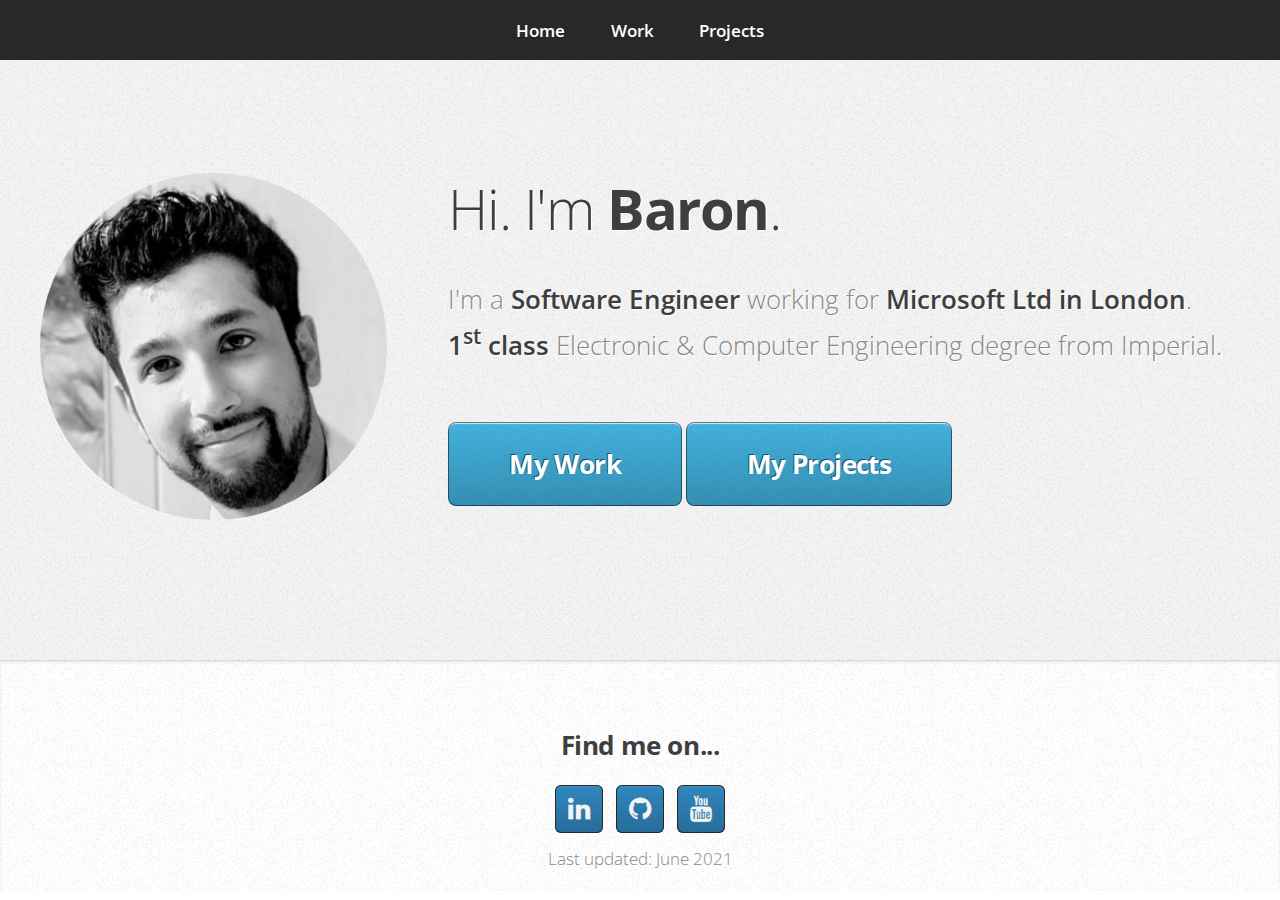
<file: index.html>
<!DOCTYPE HTML>

<html>
  <head>
    <title>Baron Khan - Home</title>
    <meta charset="utf-8" />
    <meta name="viewport" content="width=device-width, initial-scale=1" />
    <!--[if lte IE 8]><script src="assets/js/ie/html5shiv.js"></script><![endif]-->
    <link rel="stylesheet" href="assets/css/main.css" />
    <link rel="shortcut icon" type="image/x-icon" href="favicon.ico" />
    <!--[if lte IE 8]><link rel="stylesheet" href="assets/css/ie8.css" /><![endif]-->
    <!--[if lte IE 9]><link rel="stylesheet" href="assets/css/ie9.css" /><![endif]-->
  </head>
  <body>

    <!-- Nav -->
      <nav id="nav">
        <ul class="container">
          <!-- <li><a href="#top">Top</a></li> -->
          <li><a href="index.html">Home</a></li>
          <li><a href="work.html">Work</a></li>
          <li><a href="projects.html">Projects</a></li>
          <!-- <li><a href="assets/baron_khan_-_cv.pdf" target="_blank">Résumé</a></li> -->
        </ul>
      </nav>

    <!-- Home -->
      <div class="wrapper style3 first">
        <article class="container" id="top">
          <div class="row">
            <div class="4u 12u(mobile)">
              <span class="image fit"><img src="images/picMe.png" alt="" /></span>
            </div>
            <div class="8u 12u(mobile)">
              <header>
                <h1>Hi. I'm <strong>Baron</strong>.</h1>
              </header>
              <p>I'm a <b>Software Engineer</b> working for <strong>Microsoft Ltd in London</strong>.
                <!-- Creator of <b><a href="http://gitgudcommit.com" target="_blank">GitGudCommit.com</a></b> and <b>Resize</b> on <a href="https://play.google.com/store/apps/details?id=com.khan.ResizeFree" target="_blank">Android</a> and <a href="https://apps.apple.com/us/app/resize-game/id901413302" target="_blank">iOS</a>. -->
              <br><b>1<sup>st</sup> class</b> Electronic & Computer Engineering degree from Imperial.</p>
              <!-- <a href="#work" class="button big scrolly">Learn about what I do</a> -->
              <a href="work.html" class="button big scrolly">My Work</a>
              <a href="projects.html" class="button big scrolly">My Projects</a>
              <!-- <a href="assets/baron_khan_-_cv.pdf" target="_blank" class="button big scrolly">Take a look at my résumé (PDF)</a> -->
            </div>
          </div>
        </article>
      </div>

      <div class="wrapper2 style3">
        <h3>Find me on...</h3>
        <ul class="social">
          <li><a href="https://www.linkedin.com/in/baron-khan-99b856b7/" target="_blank" class="icon fa-linkedin"><span class="label">LinkedIn</span></a></li>
          <li><a href="https://github.com/BaronKhan" target="_blank" class="icon fa-github"><span class="label">Github</span></a></li>
          <li><a href="https://www.youtube.com/channel/UCeWu79YSdpXFaUPKJKdfGFw" target="_blank" class="icon fa-youtube"><span class="label">YouTube</span></a></li><br>
        </ul>
        Last updated: June 2021
      </div>

    <!-- Scripts -->
      <script src="assets/js/jquery-latest.js"></script>
      <script type="text/javascript">
      (function($) {          
          $(document).ready(function(){ 
            var lastScrollTop = 0;                   
              $(window).scroll(function(){                          
            var st = $(this).scrollTop();
            if ((st - lastScrollTop > 200) || (st - lastScrollTop < -50)){
              if (st > lastScrollTop){
                // downscroll code
                 $('nav').fadeOut(500);
              } else {
                // upscroll code
                $('nav').fadeIn(500);
              }
              lastScrollTop = st;
            }
              });
          });
      })(jQuery);
      </script>

      <script src="assets/js/jquery.min.js"></script>
      <script src="assets/js/jquery.scrolly.min.js"></script>
      <script src="assets/js/skel.min.js"></script>
      <script src="assets/js/skel-viewport.min.js"></script>
      <script src="assets/js/util.js"></script>
      <!--[if lte IE 8]><script src="assets/js/ie/respond.min.js"></script><![endif]-->
      <script src="assets/js/main.js"></script>

  </body>
</html>
</file>
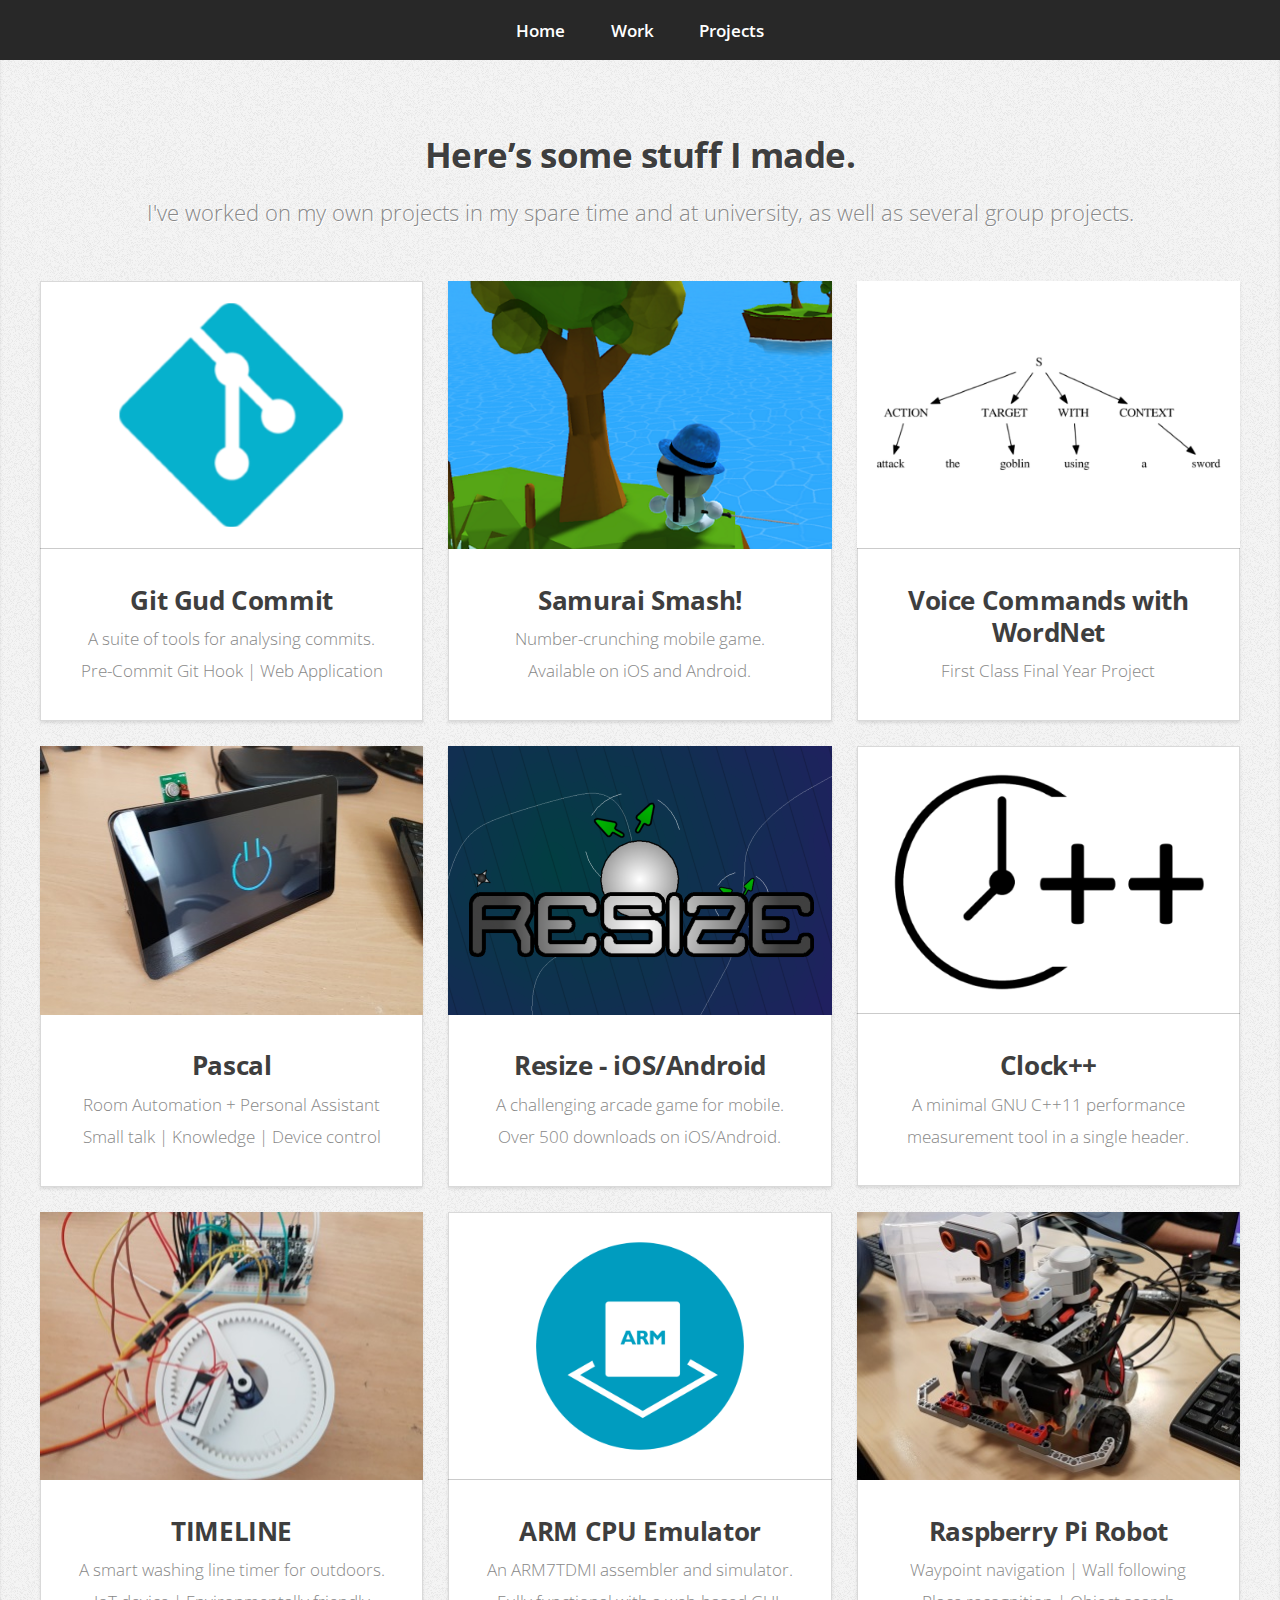
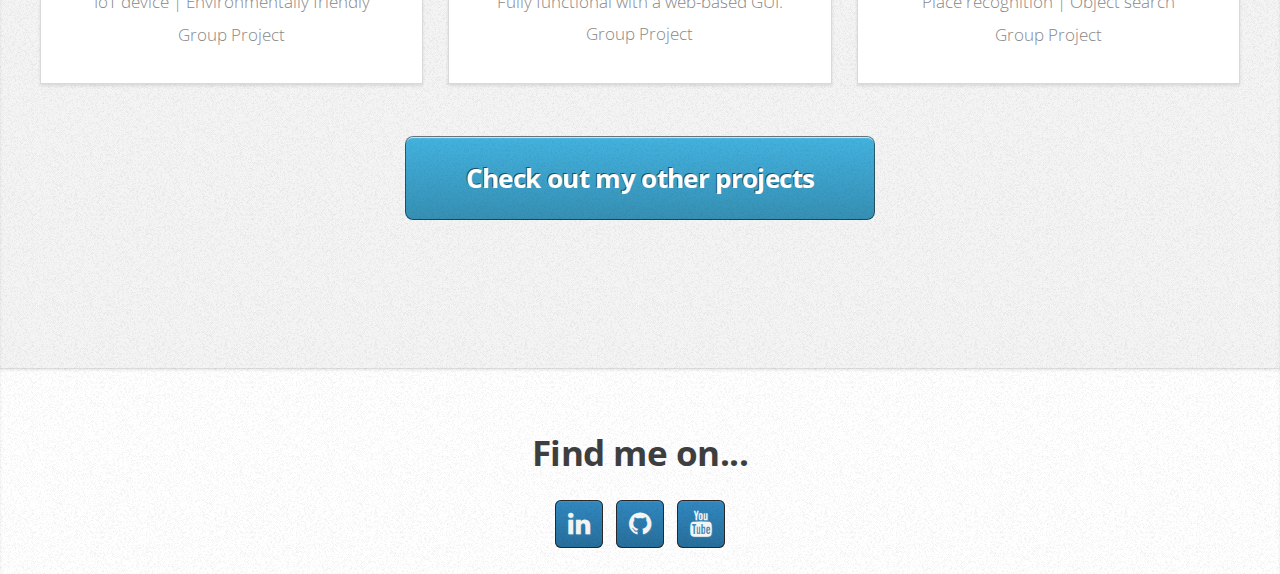
<file: projects.html>
<!DOCTYPE HTML>

<html>
	<head>
		<title>Baron Khan - Projects</title>
		<meta charset="utf-8" />
		<meta name="viewport" content="width=device-width, initial-scale=1" />
		<!--[if lte IE 8]><script src="assets/js/ie/html5shiv.js"></script><![endif]-->
		<link rel="stylesheet" href="assets/css/main.css" />
		<link rel="shortcut icon" type="image/x-icon" href="favicon.ico" />
		<!--[if lte IE 8]><link rel="stylesheet" href="assets/css/ie8.css" /><![endif]-->
		<!--[if lte IE 9]><link rel="stylesheet" href="assets/css/ie9.css" /><![endif]-->
	</head>
	<body>

		<!-- Nav -->
			<nav id="nav">
				<ul class="container">
					<!-- <li><a href="#top">Top</a></li> -->
					<li><a href="index.html">Home</a></li>
					<li><a href="work.html">Work</a></li>
					<li><a href="projects.html">Projects</a></li>
					<!-- <li><a href="assets/baron_khan_-_cv.pdf" target="_blank">Résumé</a></li> -->
				</ul>
			</nav>

		<!-- Portfolio -->
    <div class="wrapper style3">
      <article id="portfolio">
        <header>
          <h2>Here’s some stuff I made.</h2>
          <p>I've worked on my own projects in my spare time and at university, as well as several group projects.</p>
        </header>
        <div class="container">
        	<div class="row">
            <div class="4u 12u(mobile)">
              <article class="box style2">
                <a href="https://github.com/BaronKhan/gitgudcommit" target="_blank" class="image featured"><img src="images/picGitGudCommit.png" alt="" /></a>
                <h3><a href="https://github.com/BaronKhan/gitgudcommit" target="_blank">Git Gud Commit</a></h3>
                <p>A suite of tools for analysing commits.<br>Pre-Commit Git Hook | Web Application</p>
              </article>
            </div>
            <!-- <div class="4u 12u(mobile)">
              <article class="box style2">
                <a href="https://play.google.com/store/apps/details?id=com.khan.baron.LifeAtSea" target="_blank" class="image featured"><img src="images/picLifeAtSea.png" alt="" /></a>
                <h3><a href="https://play.google.com/store/apps/details?id=com.khan.baron.LifeAtSea" target="_blank">Life At Sea - iOS/Android</a></h3>
                <p>A 2D physics shooter with multiplayer.<br>Over 100 downloads on iOS/Android.</p>
              </article>
            </div> -->
            <div class="4u 12u(mobile)">
              <article class="box style2">
                <a href="https://github.com/BaronKhan/SamuraiSmash" target="_blank" class="image featured"><img src="images/picSS.png" alt="" /></a>
                <h3><a href="https://github.com/BaronKhan/SamuraiSmash" target="_blank">Samurai Smash!</a></h3>
                <p>Number-crunching mobile game.<br>Available on iOS and Android.</p>
              </article>
            </div>
            <div class="4u 12u(mobile)">
              <article class="box style2">
                <a href="https://github.com/BaronKhan/voice-commands-with-wordnet" target="_blank" class="image featured"><img src="images/picVcw.png" alt="" /></a>
                <h3><a href="https://github.com/BaronKhan/voice-commands-with-wordnet" target="_blank">Voice Commands with WordNet</a></h3>
                <p>First Class Final Year Project</p>
              </article>
            </div>
          </div>

          <div class="row">
            <div class="4u 12u(mobile)">
              <article class="box style2">
                <a href="https://github.com/BaronKhan/Pascal" target="_blank" class="image featured"><img src="images/picPascal.jpg" alt="" /></a>
                <h3><a href="https://github.com/BaronKhan/Pascal" target="_blank">Pascal</a></h3>
                <p>Room Automation + Personal Assistant<br>Small talk | Knowledge | Device control</p>
              </article>
            </div>
            <div class="4u 12u(mobile)">
              <article class="box style2">
                <a href="https://play.google.com/store/apps/details?id=com.khan.ResizeFree" target="_blank" class="image featured"><img src="images/picResize.png" alt="" /></a>
                <h3><a href="https://play.google.com/store/apps/details?id=com.khan.ResizeFree" target="_blank">Resize - iOS/Android</a></h3>
                <p>A challenging arcade game for mobile.<br>Over 500 downloads on iOS/Android.</p>
              </article>
            </div>
            <div class="4u 12u(mobile)">
              <article class="box style2">
                <a href="https://github.com/BaronKhan/clockpp/blob/master/clock%2B%2B.hpp" target="_blank" class="image featured"><img src="images/picClock++.png" alt="" /></a>
                <h3><a href="https://github.com/BaronKhan/clockpp/blob/master/clock%2B%2B.hpp" target="_blank">Clock++</a></h3>
                <p>A minimal GNU C++11 performance measurement tool in a single header.</p>
              </article>
            </div>
            <!-- <div class="4u 12u(mobile)">
              <article class="box style2">
                <a href="https://github.com/BaronKhan/MIPS-GNU-C-Compiler" target="_blank" class="image featured"><img src="images/picCCompiler.png" alt="" /></a>
                <h3><a href="https://github.com/BaronKhan/MIPS-GNU-C-Compiler" target="_blank">MIPS GNU C Compiler</a></h3>
                <p>A C90 to MIPS32 compiler for PC.<br>Builds working programs from source.</p>
              </article>
            </div> -->
          </div>

          <div class="row">
            <div class="4u 12u(mobile)">
              <article class="box style2">
                <a href="https://github.com/JB515/embedded-systems-iot" target="_blank" class="image featured"><img src="images/picTimeline.jpg" alt="" /></a>
                <h3><a href="https://github.com/JB515/embedded-systems-iot" target="_blank">TIMELINE</a></h3>
                <p>A smart washing line timer for outdoors.<br>IoT device | Environmentally friendly<br>Group Project</p>
              </article>
            </div>
            <div class="4u 12u(mobile)">
              <article class="box style2">
                <a href="https://github.com/filangel/ARMv7TDMIr" target="_blank" class="image featured"><img src="images/picArm.png" alt="" /></a>
                <h3><a href="https://github.com/filangel/ARMv7TDMI" target="_blank">ARM CPU Emulator</a></h3>
                <p>An ARM7TDMI assembler and simulator.<br> Fully functional with a web-based GUI.<br>Group Project</p>
              </article>
            </div>
            <div class="4u 12u(mobile)">
              <article class="box style2">
                <a href="https://github.com/malharjajoo/Robotics" target="_blank" class="image featured"><img src="images/picJeff.jpg" alt="" /></a>
                <h3><a href="https://github.com/malharjajoo/Robotics" target="_blank">Raspberry Pi Robot</a></h3>
                <p>Waypoint navigation | Wall following<br>Place recognition | Object search<br>Group Project</p>
              </article>
            </div>
          </div>

          <footer>
            <!-- <p>You haven't seen anything yet.</p> -->
            <a href="https://github.com/BaronKhan" target="_blank" class="button big scrolly">Check out my other projects</a>
          </footer>
        </div>
      </article>
    </div>

    <div class="wrapper2 style3">
        <!-- <header><a href="assets/baron_khan_-_cv.pdf" target="_blank" class="button big scrolly">Take a look at my résumé</a></header> -->
        <h2>Find me on...</h2>
        <ul class="social">
          <li><a href="https://www.linkedin.com/in/baron-khan-99b856b7/" target="_blank" class="icon fa-linkedin"><span class="label">LinkedIn</span></a></li>
          <li><a href="https://github.com/BaronKhan" target="_blank" class="icon fa-github"><span class="label">Github</span></a></li>
          <li><a href="https://www.youtube.com/channel/UCeWu79YSdpXFaUPKJKdfGFw" target="_blank" class="icon fa-youtube"><span class="label">YouTube</span></a></li>
        </ul>
      </div>

		<!-- Scripts -->
			<script src="assets/js/jquery-latest.js"></script>
			<script type="text/javascript">
			(function($) {          
			    $(document).ready(function(){ 
			    	var lastScrollTop = 0;                   
			        $(window).scroll(function(){                          
						var st = $(this).scrollTop();
						if ((st - lastScrollTop > 200) || (st - lastScrollTop < -50)){
							if (st > lastScrollTop){
								// downscroll code
								 $('nav').fadeOut(500);
							} else {
								// upscroll code
								$('nav').fadeIn(500);
							}
							lastScrollTop = st;
						}
			        });
			    });
			})(jQuery);
			</script>
			
			<script src="assets/js/jquery.min.js"></script>
			<script src="assets/js/jquery.scrolly.min.js"></script>
			<script src="assets/js/skel.min.js"></script>
			<script src="assets/js/skel-viewport.min.js"></script>
			<script src="assets/js/util.js"></script>
			<!--[if lte IE 8]><script src="assets/js/ie/respond.min.js"></script><![endif]-->
			<script src="assets/js/main.js"></script>

	</body>
</html>
</file>
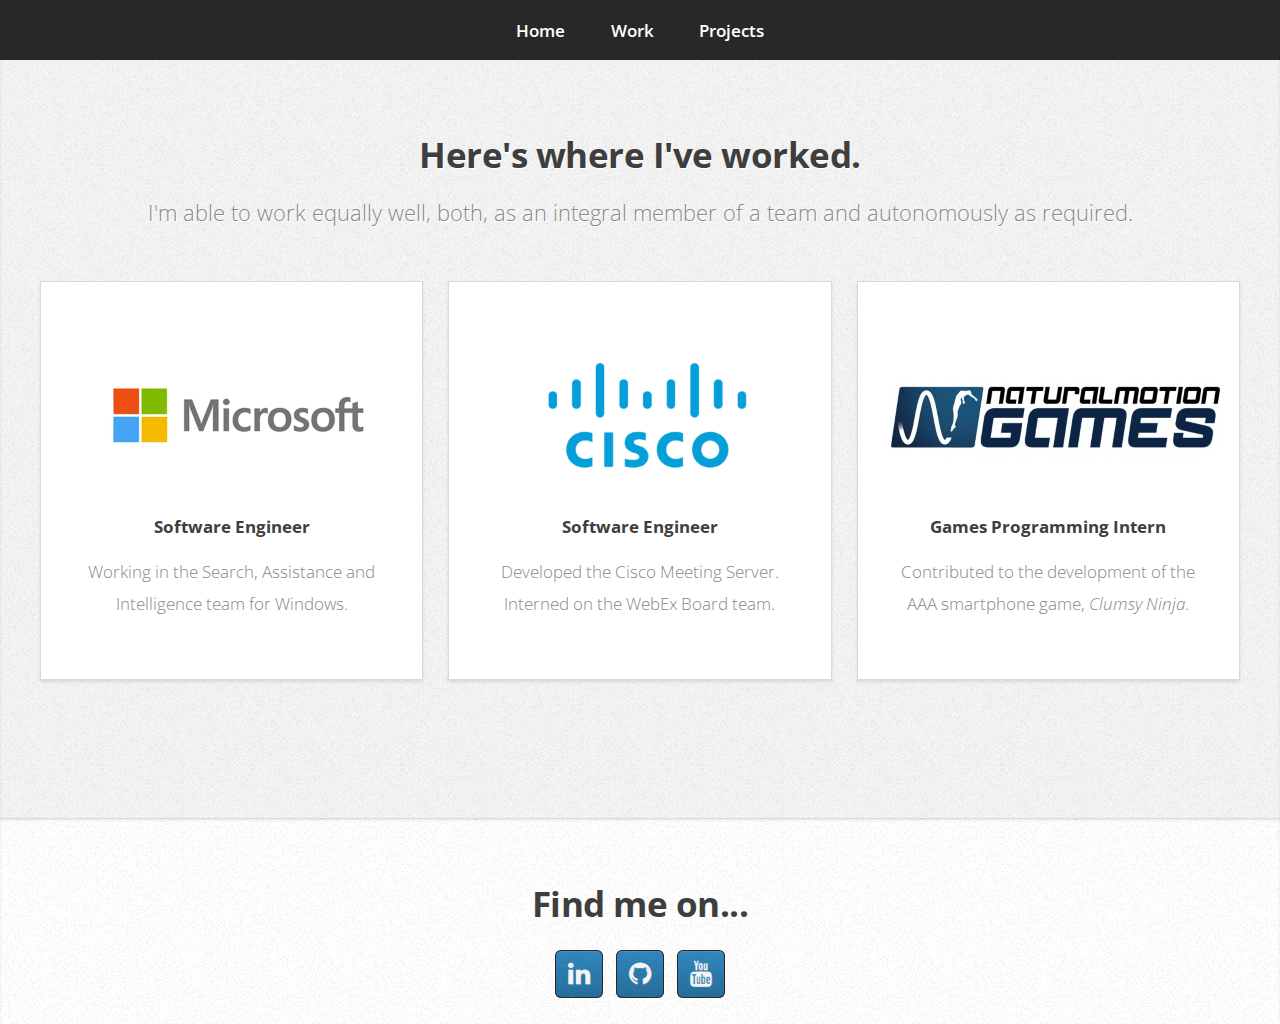
<file: work.html>
<!DOCTYPE HTML>

<html>
	<head>
		<title>Baron Khan - Work</title>
		<meta charset="utf-8" />
		<meta name="viewport" content="width=device-width, initial-scale=1" />
		<!--[if lte IE 8]><script src="assets/js/ie/html5shiv.js"></script><![endif]-->
		<link rel="stylesheet" href="assets/css/main.css" />
		<link rel="shortcut icon" type="image/x-icon" href="favicon.ico" />
		<!--[if lte IE 8]><link rel="stylesheet" href="assets/css/ie8.css" /><![endif]-->
		<!--[if lte IE 9]><link rel="stylesheet" href="assets/css/ie9.css" /><![endif]-->
	</head>
	<body>

		<!-- Nav -->
			<nav id="nav">
				<ul class="container">
					<!-- <li><a href="#top">Top</a></li> -->
					<li><a href="index.html">Home</a></li>
					<li><a href="work.html">Work</a></li>
					<li><a href="projects.html">Projects</a></li>
					<!-- <li><a href="assets/baron_khan_-_cv.pdf" target="_blank">Résumé</a></li> -->
				</ul>
			</nav>

		<!-- Work -->
      <div class="wrapper style3">
        <article id="work">
          <header>
            <h2>Here's where I've worked.</h2>
            <p>I'm able to work equally well, both, as an integral member of a team and autonomously as required.</p>
          </header>
          <div class="container">
            <div class="row">
            	<div class="4u 12u(mobile)">
                <section class="box style1">
                  <img src="images/logoMs.png" alt="" />
                  <h4>Software Engineer</h4>
                  <p>Working in the Search, Assistance and Intelligence team for Windows.</p>
                </section>
              </div>
              <div class="4u 12u(mobile)">
                <section class="box style1">
                  <img src="images/logoCisco.png" alt="" />
                  <h4>Software Engineer</h4>
                  <p>Developed the Cisco Meeting Server.<br> Interned on the WebEx Board team.</p>
                </section>
              </div>
              <div class="4u 12u(mobile)">
                <section class="box style1">
                  <!-- <a href="work.html#naturalmotion" class="image featured"> --><img src="images/logoNaturalMotion.jpg" alt="" /><!-- </a> -->
                  <h4>Games Programming Intern</h4>
                  <p>Contributed to the development of the AAA smartphone game, <i>Clumsy Ninja</i>.</p>
                </section>
              </div>
            </div>
          </div>
<!--           <footer>
            <a href="work.html" class="button big scrolly">See more of my work experience</a>
          </footer> -->
        </article>
      </div>

			<div class="wrapper2 style3">
				<!-- <header><a href="assets/baron_khan_-_cv.pdf" target="_blank" class="button big scrolly">Take a look at my résumé</a></header> -->
				<h2>Find me on...</h2>
				<ul class="social">
					<li><a href="https://www.linkedin.com/in/baron-khan-99b856b7/" target="_blank" class="icon fa-linkedin"><span class="label">LinkedIn</span></a></li>
					<li><a href="https://github.com/BaronKhan" target="_blank" class="icon fa-github"><span class="label">Github</span></a></li>
					<li><a href="https://www.youtube.com/channel/UCeWu79YSdpXFaUPKJKdfGFw" target="_blank" class="icon fa-youtube"><span class="label">YouTube</span></a></li>
				</ul>
			</div>

		<!-- Scripts -->
			<script src="assets/js/jquery-latest.js"></script>
			<script type="text/javascript">
			(function($) {          
			    $(document).ready(function(){ 
			    	var lastScrollTop = 0;                   
			        $(window).scroll(function(){                          
						var st = $(this).scrollTop();
						if ((st - lastScrollTop > 200) || (st - lastScrollTop < -50)){
							if (st > lastScrollTop){
								// downscroll code
								 $('nav').fadeOut(500);
							} else {
								// upscroll code
								$('nav').fadeIn(500);
							}
							lastScrollTop = st;
						}
			        });
			    });
			})(jQuery);
			</script>

			<script src="assets/js/jquery.min.js"></script>
			<script src="assets/js/jquery.scrolly.min.js"></script>
			<script src="assets/js/skel.min.js"></script>
			<script src="assets/js/skel-viewport.min.js"></script>
			<script src="assets/js/util.js"></script>
			<!--[if lte IE 8]><script src="assets/js/ie/respond.min.js"></script><![endif]-->
			<script src="assets/js/main.js"></script>

	</body>
</html>
</file>
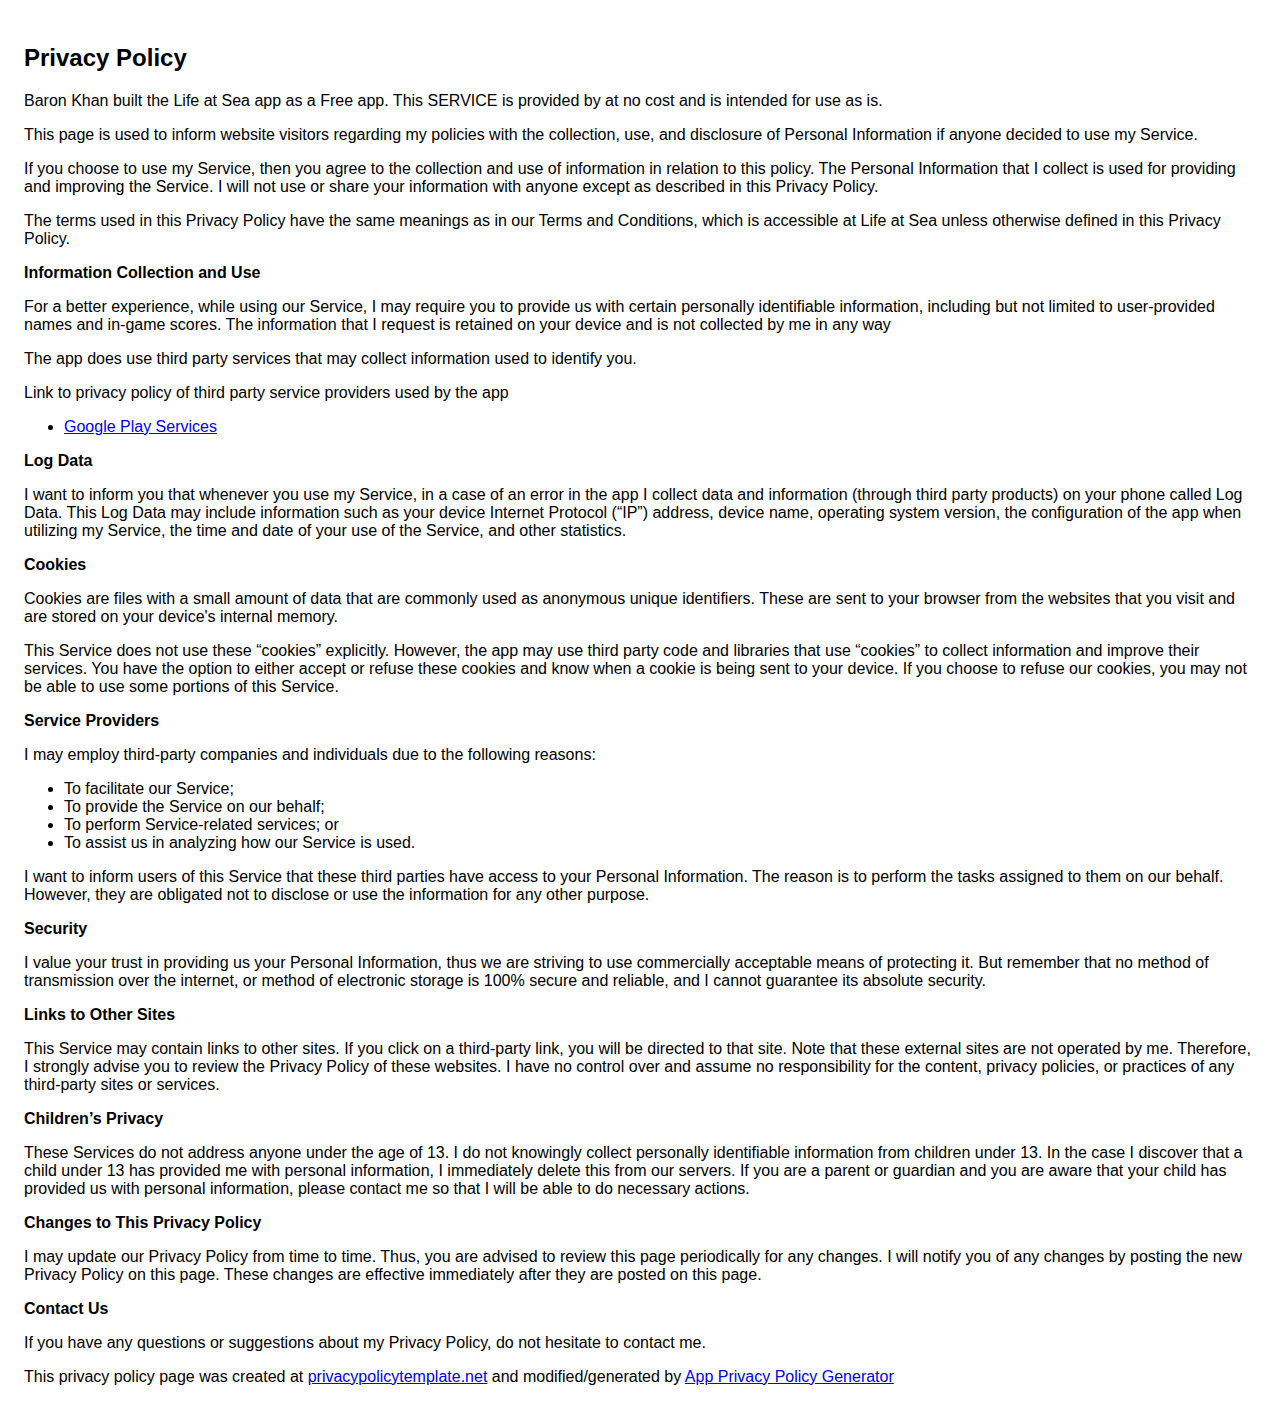
<file: assets/life_at_sea_privacy_policy.html>
<!DOCTYPE html><html> <head> <meta charset="utf-8"> <meta name="viewport" content="width=device-width"> <title>Privacy Policy</title> <style>body{font-family: "Helvetica Neue", Helvetica, Arial, sans-serif; padding:1em;}</style></head> <body><h2>Privacy Policy</h2> <p> Baron Khan built the Life at Sea app as a Free app. This SERVICE is provided by  at no cost and is intended for use as is.
                  </p> <p>This page is used to inform website visitors regarding my policies with the collection, use, and
                    disclosure of Personal Information if anyone decided to use my Service.
                  </p> <p>If you choose to use my Service, then you agree to the collection and use of information in relation
                    to this policy. The Personal Information that I collect is used for providing and improving the
                    Service. I will not use or share your information with anyone except as described
                    in this Privacy Policy.
                  </p> <p>The terms used in this Privacy Policy have the same meanings as in our Terms and Conditions, which is accessible
                    at Life at Sea unless otherwise defined in this Privacy Policy.
                  </p> <p><strong>Information Collection and Use</strong></p> <p>For a better experience, while using our Service, I may require you to provide us with certain
                    personally identifiable information, including but not limited to user-provided names and in-game scores. The information that I request is retained on your device and is not collected by me in any way
                  </p> <p>The app does use third party services that may collect information used to identify you.</p> <div><p>Link to privacy policy of third party service providers used by the app</p> <ul><li><a href="https://www.google.com/policies/privacy/" target="_blank">Google Play Services</a></li> <!----> <!----> <!----> <!----> <!----></ul></div> <p><strong>Log Data</strong></p> <p> I want to inform you that whenever you use my Service, in a case of an
                    error in the app I collect data and information (through third party products) on your phone
                    called Log Data. This Log Data may include information such as your device Internet Protocol (“IP”) address,
                    device name, operating system version, the configuration of the app when utilizing my Service,
                    the time and date of your use of the Service, and other statistics.
                  </p> <p><strong>Cookies</strong></p> <p>Cookies are files with a small amount of data that are commonly used as anonymous unique identifiers. These
                    are sent to your browser from the websites that you visit and are stored on your device's internal memory.
                  </p> <p>This Service does not use these “cookies” explicitly. However, the app may use third party code and libraries
                    that use “cookies” to collect information and improve their services. You have the option to either
                    accept or refuse these cookies and know when a cookie is being sent to your device. If you choose to
                    refuse our cookies, you may not be able to use some portions of this Service.
                  </p> <p><strong>Service Providers</strong></p> <p> I may employ third-party companies and individuals due to the following reasons:</p> <ul><li>To facilitate our Service;</li> <li>To provide the Service on our behalf;</li> <li>To perform Service-related services; or</li> <li>To assist us in analyzing how our Service is used.</li></ul> <p> I want to inform users of this Service that these third parties have access to your
                    Personal Information. The reason is to perform the tasks assigned to them on our behalf. However, they
                    are obligated not to disclose or use the information for any other purpose.
                  </p> <p><strong>Security</strong></p> <p> I value your trust in providing us your Personal Information, thus we are striving
                    to use commercially acceptable means of protecting it. But remember that no method of transmission over
                    the internet, or method of electronic storage is 100% secure and reliable, and I cannot guarantee
                    its absolute security.
                  </p> <p><strong>Links to Other Sites</strong></p> <p>This Service may contain links to other sites. If you click on a third-party link, you will be directed
                    to that site. Note that these external sites are not operated by me. Therefore, I strongly
                    advise you to review the Privacy Policy of these websites. I have no control over
                    and assume no responsibility for the content, privacy policies, or practices of any third-party sites
                    or services.
                  </p> <p><strong>Children’s Privacy</strong></p> <p>These Services do not address anyone under the age of 13. I do not knowingly collect
                    personally identifiable information from children under 13. In the case I discover that a child
                    under 13 has provided me with personal information, I immediately delete this from
                    our servers. If you are a parent or guardian and you are aware that your child has provided us with personal
                    information, please contact me so that I will be able to do necessary actions.
                  </p> <p><strong>Changes to This Privacy Policy</strong></p> <p> I may update our Privacy Policy from time to time. Thus, you are advised to review
                    this page periodically for any changes. I will notify you of any changes by posting
                    the new Privacy Policy on this page. These changes are effective immediately after they are posted on
                    this page.
                  </p> <p><strong>Contact Us</strong></p> <p>If you have any questions or suggestions about my Privacy Policy, do not hesitate to contact
                    me.
                  </p> <p>This privacy policy page was created at <a href="https://privacypolicytemplate.net" target="_blank">privacypolicytemplate.net</a>                    and modified/generated by <a href="https://app-privacy-policy-generator.firebaseapp.com/" target="_blank">App Privacy Policy Generator</a></p></body></html>
</file>
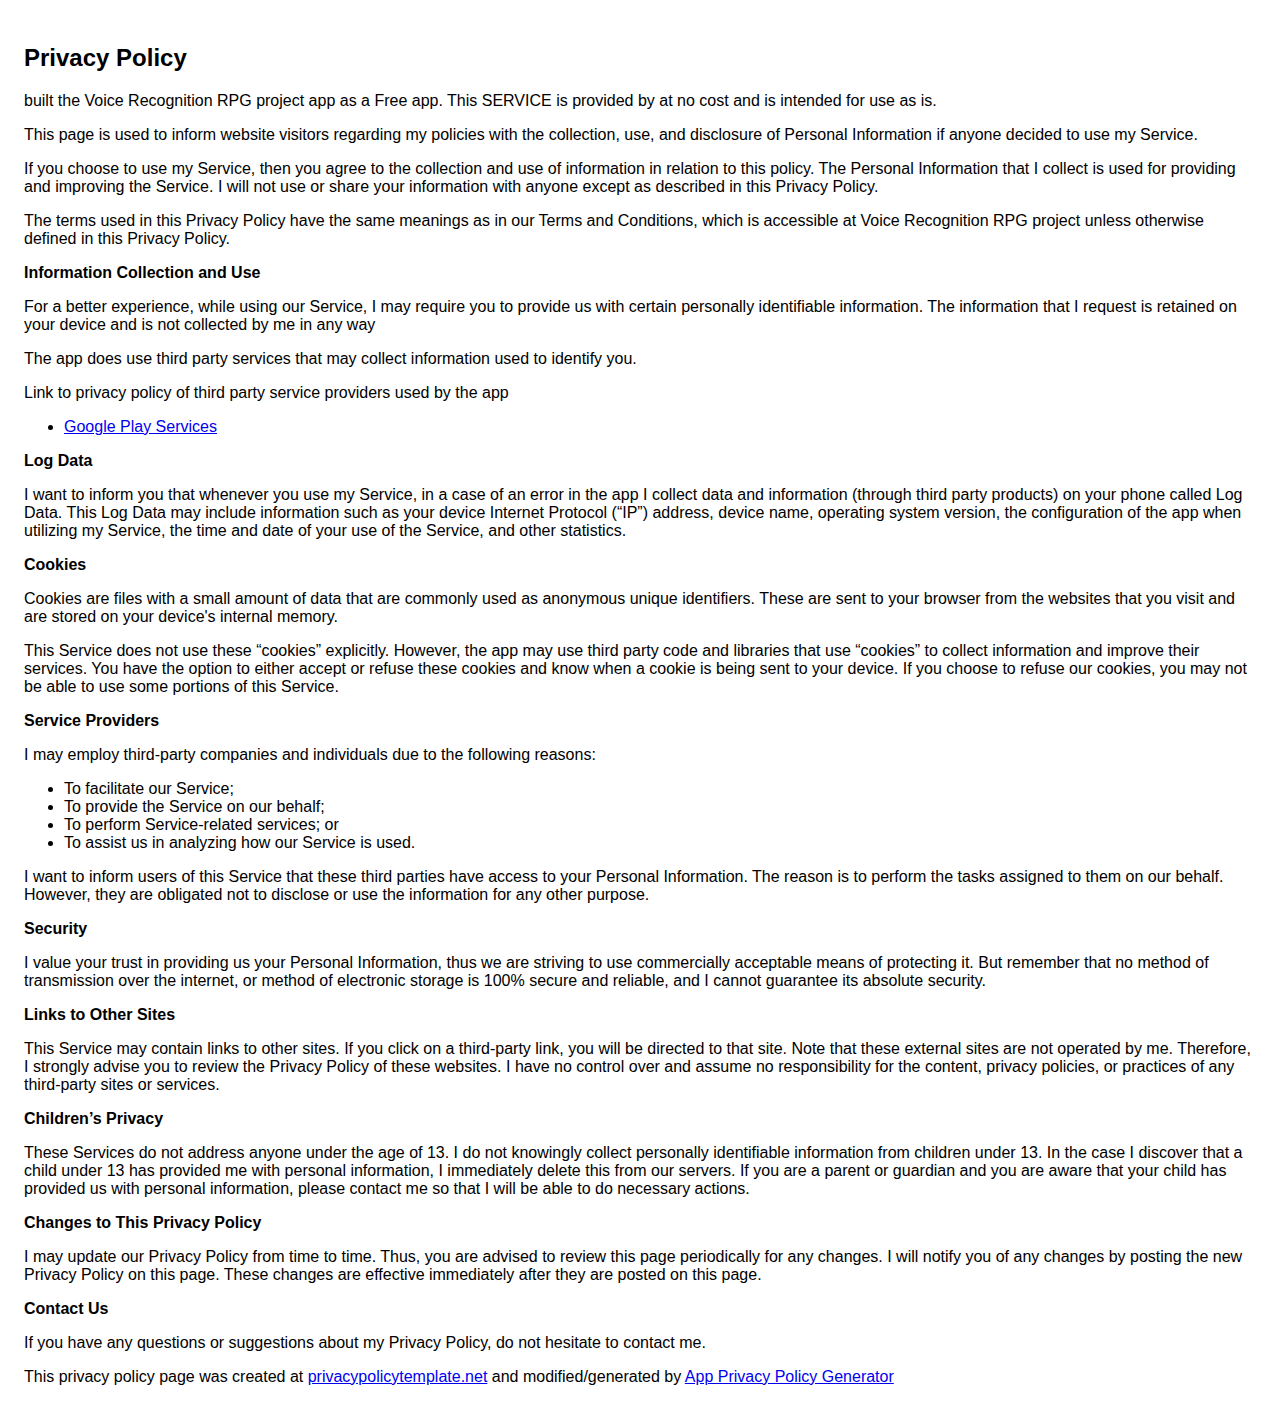
<file: assets/privacy_policy.html>
<!DOCTYPE html><html> <head> <meta charset="utf-8"> <meta name="viewport" content="width=device-width"> <title>Privacy Policy</title> <style>body{font-family: "Helvetica Neue", Helvetica, Arial, sans-serif; padding:1em;}</style></head> <body><h2>Privacy Policy</h2> <p>  built the Voice Recognition RPG project app as a Free app. This SERVICE is provided by  at no cost and is intended for use as is.
                  </p> <p>This page is used to inform website visitors regarding my policies with the collection, use, and
                    disclosure of Personal Information if anyone decided to use my Service.
                  </p> <p>If you choose to use my Service, then you agree to the collection and use of information in relation
                    to this policy. The Personal Information that I collect is used for providing and improving the
                    Service. I will not use or share your information with anyone except as described
                    in this Privacy Policy.
                  </p> <p>The terms used in this Privacy Policy have the same meanings as in our Terms and Conditions, which is accessible
                    at Voice Recognition RPG project unless otherwise defined in this Privacy Policy.
                  </p> <p><strong>Information Collection and Use</strong></p> <p>For a better experience, while using our Service, I may require you to provide us with certain
                    personally identifiable information. The information that I request is retained on your device and is not collected by me in any way
                  </p> <p>The app does use third party services that may collect information used to identify you.</p> <div><p>Link to privacy policy of third party service providers used by the app</p> <ul><li><a href="https://www.google.com/policies/privacy/" target="_blank">Google Play Services</a></li> <!----> <!----> <!----> <!----> <!----></ul></div> <p><strong>Log Data</strong></p> <p> I want to inform you that whenever you use my Service, in a case of an
                    error in the app I collect data and information (through third party products) on your phone
                    called Log Data. This Log Data may include information such as your device Internet Protocol (“IP”) address,
                    device name, operating system version, the configuration of the app when utilizing my Service,
                    the time and date of your use of the Service, and other statistics.
                  </p> <p><strong>Cookies</strong></p> <p>Cookies are files with a small amount of data that are commonly used as anonymous unique identifiers. These
                    are sent to your browser from the websites that you visit and are stored on your device's internal memory.
                  </p> <p>This Service does not use these “cookies” explicitly. However, the app may use third party code and libraries
                    that use “cookies” to collect information and improve their services. You have the option to either
                    accept or refuse these cookies and know when a cookie is being sent to your device. If you choose to
                    refuse our cookies, you may not be able to use some portions of this Service.
                  </p> <p><strong>Service Providers</strong></p> <p> I may employ third-party companies and individuals due to the following reasons:</p> <ul><li>To facilitate our Service;</li> <li>To provide the Service on our behalf;</li> <li>To perform Service-related services; or</li> <li>To assist us in analyzing how our Service is used.</li></ul> <p> I want to inform users of this Service that these third parties have access to your
                    Personal Information. The reason is to perform the tasks assigned to them on our behalf. However, they
                    are obligated not to disclose or use the information for any other purpose.
                  </p> <p><strong>Security</strong></p> <p> I value your trust in providing us your Personal Information, thus we are striving
                    to use commercially acceptable means of protecting it. But remember that no method of transmission over
                    the internet, or method of electronic storage is 100% secure and reliable, and I cannot guarantee
                    its absolute security.
                  </p> <p><strong>Links to Other Sites</strong></p> <p>This Service may contain links to other sites. If you click on a third-party link, you will be directed
                    to that site. Note that these external sites are not operated by me. Therefore, I strongly
                    advise you to review the Privacy Policy of these websites. I have no control over
                    and assume no responsibility for the content, privacy policies, or practices of any third-party sites
                    or services.
                  </p> <p><strong>Children’s Privacy</strong></p> <p>These Services do not address anyone under the age of 13. I do not knowingly collect
                    personally identifiable information from children under 13. In the case I discover that a child
                    under 13 has provided me with personal information, I immediately delete this from
                    our servers. If you are a parent or guardian and you are aware that your child has provided us with personal
                    information, please contact me so that I will be able to do necessary actions.
                  </p> <p><strong>Changes to This Privacy Policy</strong></p> <p> I may update our Privacy Policy from time to time. Thus, you are advised to review
                    this page periodically for any changes. I will notify you of any changes by posting
                    the new Privacy Policy on this page. These changes are effective immediately after they are posted on
                    this page.
                  </p> <p><strong>Contact Us</strong></p> <p>If you have any questions or suggestions about my Privacy Policy, do not hesitate to contact
                    me.
                  </p> <p>This privacy policy page was created at <a href="https://privacypolicytemplate.net" target="_blank">privacypolicytemplate.net</a>                    and modified/generated by <a href="https://app-privacy-policy-generator.firebaseapp.com/" target="_blank">App Privacy Policy Generator</a></p></body></html>
</file>
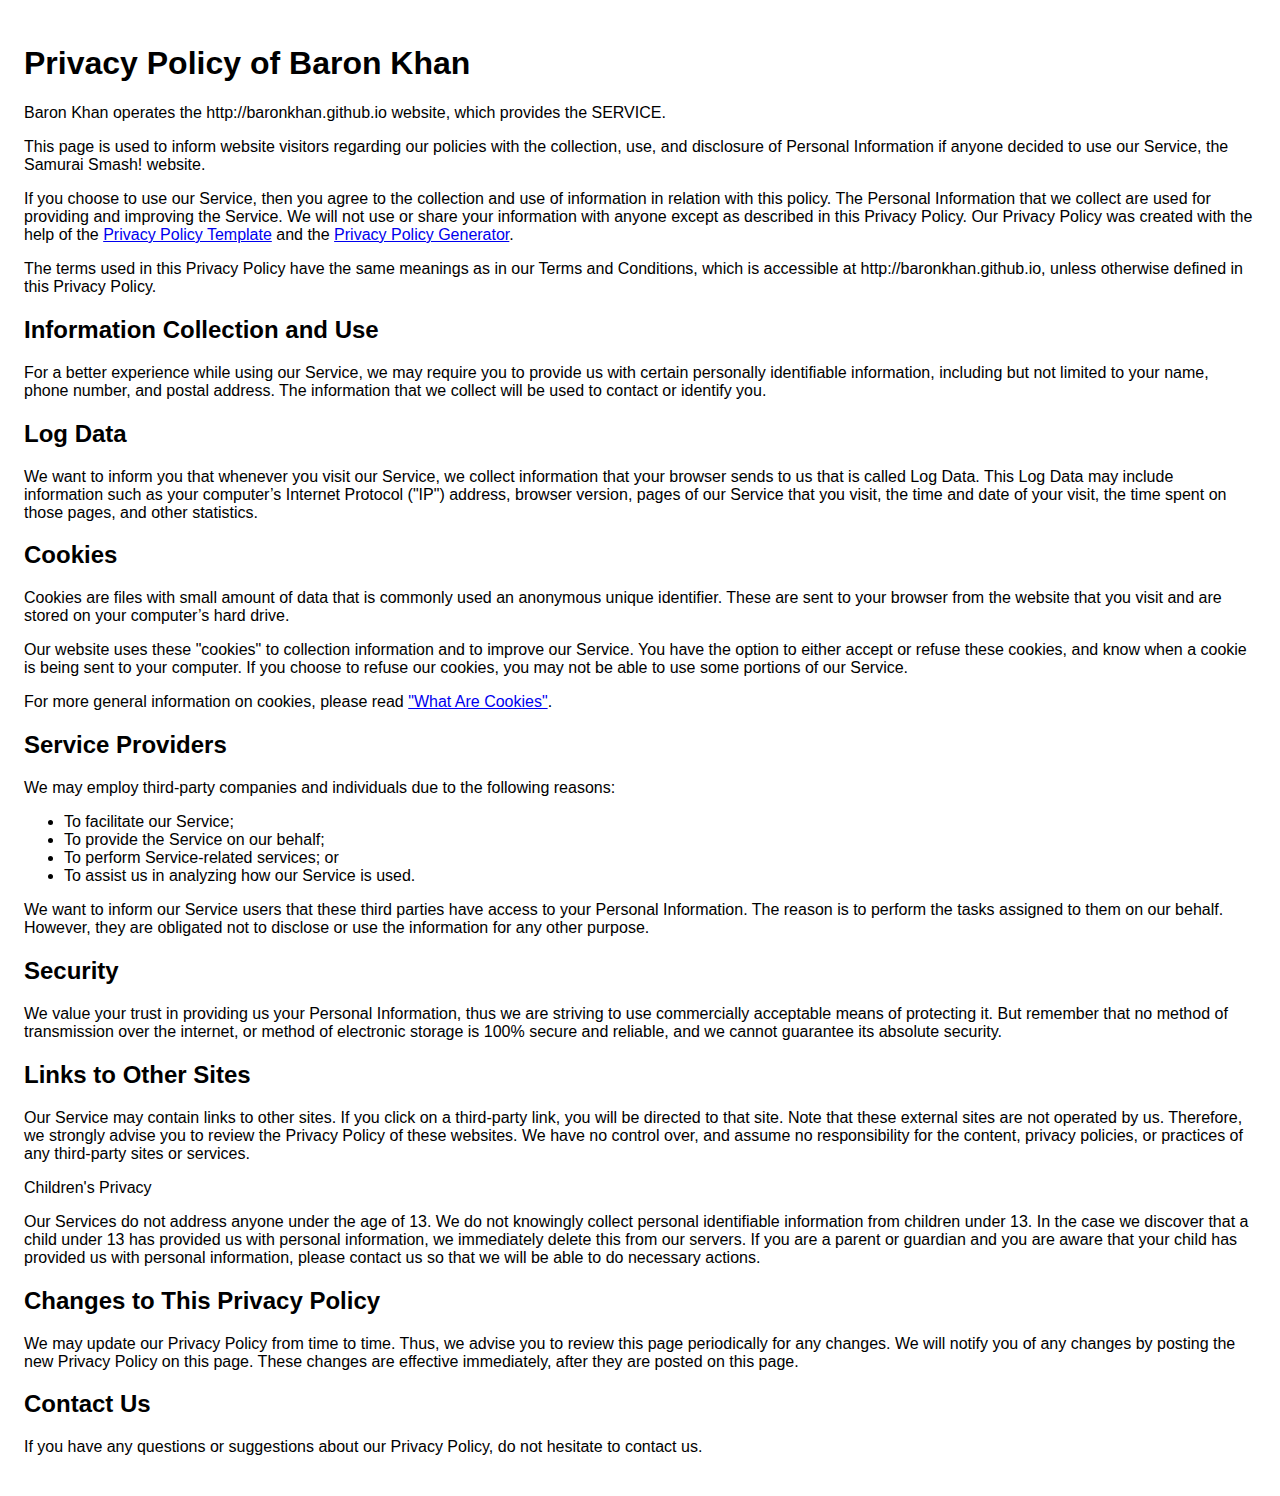
<file: assets/samurai-smash-privacy-policy.html>
<!DOCTYPE html><html> <head> <meta charset="utf-8"> <meta name="viewport" content="width=device-width"> <title>Privacy Policy</title> <style>body{font-family: "Helvetica Neue", Helvetica, Arial, sans-serif; padding:1em;}</style></head> <body><h1>Privacy Policy of Baron Khan</h1>

<p>Baron Khan operates the http://baronkhan.github.io website, which provides the SERVICE.</p>

<p>This page is used to inform website visitors regarding our policies with the collection, use, and disclosure of Personal Information if anyone decided to use our Service, the Samurai Smash! website.</p>

<p>If you choose to use our Service, then you agree to the collection and use of information in relation with this policy. The Personal Information that we collect are used for providing and improving the Service. We will not use or share your information with anyone except as described in this Privacy Policy. Our Privacy Policy was created with the help of the <a href="https://www.privacypolicytemplate.net">Privacy Policy Template</a> and the <a href="https://www.generateprivacypolicy.com">Privacy Policy Generator</a>.</p>

<p>The terms used in this Privacy Policy have the same meanings as in our Terms and Conditions, which is accessible at http://baronkhan.github.io, unless otherwise defined in this Privacy Policy.</p>

<h2>Information Collection and Use</h2>

<p>For a better experience while using our Service, we may require you to provide us with certain personally identifiable information, including but not limited to your name, phone number, and postal address. The information that we collect will be used to contact or identify you.</p>

<h2>Log Data</h2>

<p>We want to inform you that whenever you visit our Service, we collect information that your browser sends to us that is called Log Data. This Log Data may include information such as your computer’s Internet Protocol ("IP") address, browser version, pages of our Service that you visit, the time and date of your visit, the time spent on those pages, and other statistics.</p>

<h2>Cookies</h2>

<p>Cookies are files with small amount of data that is commonly used an anonymous unique identifier. These are sent to your browser from the website that you visit and are stored on your computer’s hard drive.</p>

<p>Our website uses these "cookies" to collection information and to improve our Service. You have the option to either accept or refuse these cookies, and know when a cookie is being sent to your computer. If you choose to refuse our cookies, you may not be able to use some portions of our Service.</p>

<p>For more general information on cookies, please read <a href="https://www.cookieconsent.com/what-are-cookies/">"What Are Cookies"</a>.</p>

<h2>Service Providers</h2>

<p>We may employ third-party companies and individuals due to the following reasons:</p>

<ul>
    <li>To facilitate our Service;</li>
    <li>To provide the Service on our behalf;</li>
    <li>To perform Service-related services; or</li>
    <li>To assist us in analyzing how our Service is used.</li>
</ul>

<p>We want to inform our Service users that these third parties have access to your Personal Information. The reason is to perform the tasks assigned to them on our behalf. However, they are obligated not to disclose or use the information for any other purpose.</p>

<h2>Security</h2>

<p>We value your trust in providing us your Personal Information, thus we are striving to use commercially acceptable means of protecting it. But remember that no method of transmission over the internet, or method of electronic storage is 100% secure and reliable, and we cannot guarantee its absolute security.</p>

<h2>Links to Other Sites</h2>

<p>Our Service may contain links to other sites. If you click on a third-party link, you will be directed to that site. Note that these external sites are not operated by us. Therefore, we strongly advise you to review the Privacy Policy of these websites. We have no control over, and assume no responsibility for the content, privacy policies, or practices of any third-party sites or services.</p>

<p>Children's Privacy</p>

<p>Our Services do not address anyone under the age of 13. We do not knowingly collect personal identifiable information from children under 13. In the case we discover that a child under 13 has provided us with personal information, we immediately delete this from our servers. If you are a parent or guardian and you are aware that your child has provided us with personal information, please contact us so that we will be able to do necessary actions.</p>

<h2>Changes to This Privacy Policy</h2>

<p>We may update our Privacy Policy from time to time. Thus, we advise you to review this page periodically for any changes. We will notify you of any changes by posting the new Privacy Policy on this page. These changes are effective immediately, after they are posted on this page.</p>

<h2>Contact Us</h2>

<p>If you have any questions or suggestions about our Privacy Policy, do not hesitate to contact us.</p></body></html>
</file>
<file: assets/css/ie8.css>
/*
	Miniport by HTML5 UP
	html5up.net | @ajlkn
	Free for personal and commercial use under the CCA 3.0 license (html5up.net/license)
*/

/* Basic */

	form input[type=text],
	form input[type=password],
	form select,
	form textarea {
		position: relative;
		-ms-behavior: url("assets/js/ie/PIE.htc");
	}

	input[type="button"],
	input[type="submit"],
	input[type="reset"],
	button,
	.button {
		position: relative;
		-ms-behavior: url("assets/js/ie/PIE.htc");
	}

/* Section/Article */

	section > .last-child,
	article > .last-child,
	section.last-child,
	article.last-child {
		margin-bottom: 0;
	}

/* Box */

	.box {
		border: solid 1px #ddd;
	}

/* List */

	ul.social li a {
		position: relative;
		top: 0 !important;
		overflow: hidden;
		-ms-behavior: url("assets/js/ie/PIE.htc");
	}

		ul.social li a:before {
			background: none;
		}

/* Wrappers */

	.wrapper {
		border-top: solid 1px #ddd;
	}

/* Nav */

	#nav a {
		position: relative;
		-ms-behavior: url("assets/js/ie/PIE.htc");
	}

/* Articles */

	#top .image {
		position: relative;
		-ms-behavior: url("assets/js/ie/PIE.htc");
	}

		#top .image img {
			position: relative;
			-ms-behavior: url("assets/js/ie/PIE.htc");
		}
</file>
<file: assets/css/ie9.css>
/*
	Miniport by HTML5 UP
	html5up.net | @ajlkn
	Free for personal and commercial use under the CCA 3.0 license (html5up.net/license)
*/

/* Button */

	input[type="button"],
	input[type="submit"],
	input[type="reset"],
	button,
	.button {
		background-image: url("images/ie/grad0-20.svg");
	}

/* List */

	ul.social li a:before {
		background-image: url("images/ie/grad0-20.svg");
	}
</file>
<file: assets/css/main.css>
@import url("https://fonts.googleapis.com/css?family=Open+Sans:300,300italic,600,600italic,700");
@import url("font-awesome.min.css");

/* Reset */

	html, body, div, span, applet, object, iframe, h1, h2, h3, h4, h5, h6, p, blockquote, pre, a, abbr, acronym, address, big, cite, code, del, dfn, em, img, ins, kbd, q, s, samp, small, strike, strong, sub, sup, tt, var, b, u, i, center, dl, dt, dd, ol, ul, li, fieldset, form, label, legend, table, caption, tbody, tfoot, thead, tr, th, td, article, aside, canvas, details, embed, figure, figcaption, footer, header, hgroup, menu, nav, output, ruby, section, summary, time, mark, audio, video {
		margin: 0;
		padding: 0;
		border: 0;
		font-size: 100%;
		font: inherit;
		vertical-align: baseline;
	}

	article, aside, details, figcaption, figure, footer, header, hgroup, menu, nav, section {
		display: block;
	}

	body {
		line-height: 1;
	}

	ol, ul {
		list-style: none;
	}

	blockquote, q {
		quotes: none;
	}

	blockquote:before, blockquote:after, q:before, q:after {
		content: '';
		content: none;
	}

	table {
		border-collapse: collapse;
		border-spacing: 0;
	}

	body {
		-webkit-text-size-adjust: none;
	}

/* Box Model */

	*, *:before, *:after {
		-moz-box-sizing: border-box;
		-webkit-box-sizing: border-box;
		box-sizing: border-box;
	}

/* Containers */

	.container {
		margin-left: auto;
		margin-right: auto;
	}

	.container.\31 25\25 {
		width: 100%;
		max-width: 1200px;
		min-width: 960px;
	}

	.container.\37 5\25 {
		width: 720px;
	}

	.container.\35 0\25 {
		width: 480px;
	}

	.container.\32 5\25 {
		width: 240px;
	}

	.container {
		width: 960px;
	}

	@media screen and (min-width: 737px) {

		.container.\31 25\25 {
			width: 100%;
			max-width: 1500px;
			min-width: 1200px;
		}

		.container.\37 5\25 {
			width: 900px;
		}

		.container.\35 0\25 {
			width: 600px;
		}

		.container.\32 5\25 {
			width: 300px;
		}

		.container {
			width: 1200px;
		}

	}

	@media screen and (min-width: 737px) and (max-width: 1200px) {

		.container.\31 25\25 {
			width: 100%;
			max-width: 1200px;
			min-width: 960px;
		}

		.container.\37 5\25 {
			width: 720px;
		}

		.container.\35 0\25 {
			width: 480px;
		}

		.container.\32 5\25 {
			width: 240px;
		}

		.container {
			width: 960px;
		}

	}

	@media screen and (max-width: 736px) {

		.container.\31 25\25 {
			width: 100%;
			max-width: 125%;
			min-width: 100%;
		}

		.container.\37 5\25 {
			width: 75%;
		}

		.container.\35 0\25 {
			width: 50%;
		}

		.container.\32 5\25 {
			width: 25%;
		}

		.container {
			width: 100% !important;
		}

	}

/* Grid */

	.row {
		border-bottom: solid 1px transparent;
		-moz-box-sizing: border-box;
		-webkit-box-sizing: border-box;
		box-sizing: border-box;
	}

	.row > * {
		float: left;
		-moz-box-sizing: border-box;
		-webkit-box-sizing: border-box;
		box-sizing: border-box;
	}

	.row:after, .row:before {
		content: '';
		display: block;
		clear: both;
		height: 0;
	}

	.row.uniform > * > :first-child {
		margin-top: 0;
	}

	.row.uniform > * > :last-child {
		margin-bottom: 0;
	}

	.row.\30 \25 > * {
		padding: 0 0 0 0px;
	}

	.row.\30 \25 {
		margin: 0 0 -1px 0px;
	}

	.row.uniform.\30 \25 > * {
		padding: 0px 0 0 0px;
	}

	.row.uniform.\30 \25 {
		margin: 0px 0 -1px 0px;
	}

	.row > * {
		padding: 0 0 0 40px;
	}

	.row {
		margin: 0 0 -1px -40px;
	}

	.row.uniform > * {
		padding: 40px 0 0 40px;
	}

	.row.uniform {
		margin: -40px 0 -1px -40px;
	}

	.row.\32 00\25 > * {
		padding: 0 0 0 80px;
	}

	.row.\32 00\25 {
		margin: 0 0 -1px -80px;
	}

	.row.uniform.\32 00\25 > * {
		padding: 80px 0 0 80px;
	}

	.row.uniform.\32 00\25 {
		margin: -80px 0 -1px -80px;
	}

	.row.\31 50\25 > * {
		padding: 0 0 0 60px;
	}

	.row.\31 50\25 {
		margin: 0 0 -1px -60px;
	}

	.row.uniform.\31 50\25 > * {
		padding: 60px 0 0 60px;
	}

	.row.uniform.\31 50\25 {
		margin: -60px 0 -1px -60px;
	}

	.row.\35 0\25 > * {
		padding: 0 0 0 20px;
	}

	.row.\35 0\25 {
		margin: 0 0 -1px -20px;
	}

	.row.uniform.\35 0\25 > * {
		padding: 20px 0 0 20px;
	}

	.row.uniform.\35 0\25 {
		margin: -20px 0 -1px -20px;
	}

	.row.\32 5\25 > * {
		padding: 0 0 0 10px;
	}

	.row.\32 5\25 {
		margin: 0 0 -1px -10px;
	}

	.row.uniform.\32 5\25 > * {
		padding: 10px 0 0 10px;
	}

	.row.uniform.\32 5\25 {
		margin: -10px 0 -1px -10px;
	}

	.\31 2u, .\31 2u\24 {
		width: 100%;
		clear: none;
		margin-left: 0;
	}

	.\31 1u, .\31 1u\24 {
		width: 91.6666666667%;
		clear: none;
		margin-left: 0;
	}

	.\31 0u, .\31 0u\24 {
		width: 83.3333333333%;
		clear: none;
		margin-left: 0;
	}

	.\39 u, .\39 u\24 {
		width: 75%;
		clear: none;
		margin-left: 0;
	}

	.\38 u, .\38 u\24 {
		width: 66.6666666667%;
		clear: none;
		margin-left: 0;
	}

	.\37 u, .\37 u\24 {
		width: 58.3333333333%;
		clear: none;
		margin-left: 0;
	}

	.\36 u, .\36 u\24 {
		width: 50%;
		clear: none;
		margin-left: 0;
	}

	.\35 u, .\35 u\24 {
		width: 41.6666666667%;
		clear: none;
		margin-left: 0;
	}

	.\34 u, .\34 u\24 {
		width: 33.3333333333%;
		clear: none;
		margin-left: 0;
	}

	.\33 u, .\33 u\24 {
		width: 25%;
		clear: none;
		margin-left: 0;
	}

	.\32 u, .\32 u\24 {
		width: 16.6666666667%;
		clear: none;
		margin-left: 0;
	}

	.\31 u, .\31 u\24 {
		width: 8.3333333333%;
		clear: none;
		margin-left: 0;
	}

	.\31 2u\24 + *,
	.\31 1u\24 + *,
	.\31 0u\24 + *,
	.\39 u\24 + *,
	.\38 u\24 + *,
	.\37 u\24 + *,
	.\36 u\24 + *,
	.\35 u\24 + *,
	.\34 u\24 + *,
	.\33 u\24 + *,
	.\32 u\24 + *,
	.\31 u\24 + * {
		clear: left;
	}

	.\-11u {
		margin-left: 91.66667%;
	}

	.\-10u {
		margin-left: 83.33333%;
	}

	.\-9u {
		margin-left: 75%;
	}

	.\-8u {
		margin-left: 66.66667%;
	}

	.\-7u {
		margin-left: 58.33333%;
	}

	.\-6u {
		margin-left: 50%;
	}

	.\-5u {
		margin-left: 41.66667%;
	}

	.\-4u {
		margin-left: 33.33333%;
	}

	.\-3u {
		margin-left: 25%;
	}

	.\-2u {
		margin-left: 16.66667%;
	}

	.\-1u {
		margin-left: 8.33333%;
	}

	@media screen and (min-width: 737px) {

		.row > * {
			padding: 25px 0 0 25px;
		}

		.row {
			margin: -25px 0 -1px -25px;
		}

		.row.uniform > * {
			padding: 25px 0 0 25px;
		}

		.row.uniform {
			margin: -25px 0 -1px -25px;
		}

		.row.\32 00\25 > * {
			padding: 50px 0 0 50px;
		}

		.row.\32 00\25 {
			margin: -50px 0 -1px -50px;
		}

		.row.uniform.\32 00\25 > * {
			padding: 50px 0 0 50px;
		}

		.row.uniform.\32 00\25 {
			margin: -50px 0 -1px -50px;
		}

		.row.\31 50\25 > * {
			padding: 37.5px 0 0 37.5px;
		}

		.row.\31 50\25 {
			margin: -37.5px 0 -1px -37.5px;
		}

		.row.uniform.\31 50\25 > * {
			padding: 37.5px 0 0 37.5px;
		}

		.row.uniform.\31 50\25 {
			margin: -37.5px 0 -1px -37.5px;
		}

		.row.\35 0\25 > * {
			padding: 12.5px 0 0 12.5px;
		}

		.row.\35 0\25 {
			margin: -12.5px 0 -1px -12.5px;
		}

		.row.uniform.\35 0\25 > * {
			padding: 12.5px 0 0 12.5px;
		}

		.row.uniform.\35 0\25 {
			margin: -12.5px 0 -1px -12.5px;
		}

		.row.\32 5\25 > * {
			padding: 6.25px 0 0 6.25px;
		}

		.row.\32 5\25 {
			margin: -6.25px 0 -1px -6.25px;
		}

		.row.uniform.\32 5\25 > * {
			padding: 6.25px 0 0 6.25px;
		}

		.row.uniform.\32 5\25 {
			margin: -6.25px 0 -1px -6.25px;
		}

		.\31 2u\28desktop\29, .\31 2u\24\28desktop\29 {
			width: 100%;
			clear: none;
			margin-left: 0;
		}

		.\31 1u\28desktop\29, .\31 1u\24\28desktop\29 {
			width: 91.6666666667%;
			clear: none;
			margin-left: 0;
		}

		.\31 0u\28desktop\29, .\31 0u\24\28desktop\29 {
			width: 83.3333333333%;
			clear: none;
			margin-left: 0;
		}

		.\39 u\28desktop\29, .\39 u\24\28desktop\29 {
			width: 75%;
			clear: none;
			margin-left: 0;
		}

		.\38 u\28desktop\29, .\38 u\24\28desktop\29 {
			width: 66.6666666667%;
			clear: none;
			margin-left: 0;
		}

		.\37 u\28desktop\29, .\37 u\24\28desktop\29 {
			width: 58.3333333333%;
			clear: none;
			margin-left: 0;
		}

		.\36 u\28desktop\29, .\36 u\24\28desktop\29 {
			width: 50%;
			clear: none;
			margin-left: 0;
		}

		.\35 u\28desktop\29, .\35 u\24\28desktop\29 {
			width: 41.6666666667%;
			clear: none;
			margin-left: 0;
		}

		.\34 u\28desktop\29, .\34 u\24\28desktop\29 {
			width: 33.3333333333%;
			clear: none;
			margin-left: 0;
		}

		.\33 u\28desktop\29, .\33 u\24\28desktop\29 {
			width: 25%;
			clear: none;
			margin-left: 0;
		}

		.\32 u\28desktop\29, .\32 u\24\28desktop\29 {
			width: 16.6666666667%;
			clear: none;
			margin-left: 0;
		}

		.\31 u\28desktop\29, .\31 u\24\28desktop\29 {
			width: 8.3333333333%;
			clear: none;
			margin-left: 0;
		}

		.\31 2u\24\28desktop\29 + *,
		.\31 1u\24\28desktop\29 + *,
		.\31 0u\24\28desktop\29 + *,
		.\39 u\24\28desktop\29 + *,
		.\38 u\24\28desktop\29 + *,
		.\37 u\24\28desktop\29 + *,
		.\36 u\24\28desktop\29 + *,
		.\35 u\24\28desktop\29 + *,
		.\34 u\24\28desktop\29 + *,
		.\33 u\24\28desktop\29 + *,
		.\32 u\24\28desktop\29 + *,
		.\31 u\24\28desktop\29 + * {
			clear: left;
		}

		.\-11u\28desktop\29 {
			margin-left: 91.66667%;
		}

		.\-10u\28desktop\29 {
			margin-left: 83.33333%;
		}

		.\-9u\28desktop\29 {
			margin-left: 75%;
		}

		.\-8u\28desktop\29 {
			margin-left: 66.66667%;
		}

		.\-7u\28desktop\29 {
			margin-left: 58.33333%;
		}

		.\-6u\28desktop\29 {
			margin-left: 50%;
		}

		.\-5u\28desktop\29 {
			margin-left: 41.66667%;
		}

		.\-4u\28desktop\29 {
			margin-left: 33.33333%;
		}

		.\-3u\28desktop\29 {
			margin-left: 25%;
		}

		.\-2u\28desktop\29 {
			margin-left: 16.66667%;
		}

		.\-1u\28desktop\29 {
			margin-left: 8.33333%;
		}

	}

	@media screen and (min-width: 737px) and (max-width: 1200px) {

		.row > * {
			padding: 25px 0 0 25px;
		}

		.row {
			margin: -25px 0 -1px -25px;
		}

		.row.uniform > * {
			padding: 25px 0 0 25px;
		}

		.row.uniform {
			margin: -25px 0 -1px -25px;
		}

		.row.\32 00\25 > * {
			padding: 50px 0 0 50px;
		}

		.row.\32 00\25 {
			margin: -50px 0 -1px -50px;
		}

		.row.uniform.\32 00\25 > * {
			padding: 50px 0 0 50px;
		}

		.row.uniform.\32 00\25 {
			margin: -50px 0 -1px -50px;
		}

		.row.\31 50\25 > * {
			padding: 37.5px 0 0 37.5px;
		}

		.row.\31 50\25 {
			margin: -37.5px 0 -1px -37.5px;
		}

		.row.uniform.\31 50\25 > * {
			padding: 37.5px 0 0 37.5px;
		}

		.row.uniform.\31 50\25 {
			margin: -37.5px 0 -1px -37.5px;
		}

		.row.\35 0\25 > * {
			padding: 12.5px 0 0 12.5px;
		}

		.row.\35 0\25 {
			margin: -12.5px 0 -1px -12.5px;
		}

		.row.uniform.\35 0\25 > * {
			padding: 12.5px 0 0 12.5px;
		}

		.row.uniform.\35 0\25 {
			margin: -12.5px 0 -1px -12.5px;
		}

		.row.\32 5\25 > * {
			padding: 6.25px 0 0 6.25px;
		}

		.row.\32 5\25 {
			margin: -6.25px 0 -1px -6.25px;
		}

		.row.uniform.\32 5\25 > * {
			padding: 6.25px 0 0 6.25px;
		}

		.row.uniform.\32 5\25 {
			margin: -6.25px 0 -1px -6.25px;
		}

		.\31 2u\28tablet\29, .\31 2u\24\28tablet\29 {
			width: 100%;
			clear: none;
			margin-left: 0;
		}

		.\31 1u\28tablet\29, .\31 1u\24\28tablet\29 {
			width: 91.6666666667%;
			clear: none;
			margin-left: 0;
		}

		.\31 0u\28tablet\29, .\31 0u\24\28tablet\29 {
			width: 83.3333333333%;
			clear: none;
			margin-left: 0;
		}

		.\39 u\28tablet\29, .\39 u\24\28tablet\29 {
			width: 75%;
			clear: none;
			margin-left: 0;
		}

		.\38 u\28tablet\29, .\38 u\24\28tablet\29 {
			width: 66.6666666667%;
			clear: none;
			margin-left: 0;
		}

		.\37 u\28tablet\29, .\37 u\24\28tablet\29 {
			width: 58.3333333333%;
			clear: none;
			margin-left: 0;
		}

		.\36 u\28tablet\29, .\36 u\24\28tablet\29 {
			width: 50%;
			clear: none;
			margin-left: 0;
		}

		.\35 u\28tablet\29, .\35 u\24\28tablet\29 {
			width: 41.6666666667%;
			clear: none;
			margin-left: 0;
		}

		.\34 u\28tablet\29, .\34 u\24\28tablet\29 {
			width: 33.3333333333%;
			clear: none;
			margin-left: 0;
		}

		.\33 u\28tablet\29, .\33 u\24\28tablet\29 {
			width: 25%;
			clear: none;
			margin-left: 0;
		}

		.\32 u\28tablet\29, .\32 u\24\28tablet\29 {
			width: 16.6666666667%;
			clear: none;
			margin-left: 0;
		}

		.\31 u\28tablet\29, .\31 u\24\28tablet\29 {
			width: 8.3333333333%;
			clear: none;
			margin-left: 0;
		}

		.\31 2u\24\28tablet\29 + *,
		.\31 1u\24\28tablet\29 + *,
		.\31 0u\24\28tablet\29 + *,
		.\39 u\24\28tablet\29 + *,
		.\38 u\24\28tablet\29 + *,
		.\37 u\24\28tablet\29 + *,
		.\36 u\24\28tablet\29 + *,
		.\35 u\24\28tablet\29 + *,
		.\34 u\24\28tablet\29 + *,
		.\33 u\24\28tablet\29 + *,
		.\32 u\24\28tablet\29 + *,
		.\31 u\24\28tablet\29 + * {
			clear: left;
		}

		.\-11u\28tablet\29 {
			margin-left: 91.66667%;
		}

		.\-10u\28tablet\29 {
			margin-left: 83.33333%;
		}

		.\-9u\28tablet\29 {
			margin-left: 75%;
		}

		.\-8u\28tablet\29 {
			margin-left: 66.66667%;
		}

		.\-7u\28tablet\29 {
			margin-left: 58.33333%;
		}

		.\-6u\28tablet\29 {
			margin-left: 50%;
		}

		.\-5u\28tablet\29 {
			margin-left: 41.66667%;
		}

		.\-4u\28tablet\29 {
			margin-left: 33.33333%;
		}

		.\-3u\28tablet\29 {
			margin-left: 25%;
		}

		.\-2u\28tablet\29 {
			margin-left: 16.66667%;
		}

		.\-1u\28tablet\29 {
			margin-left: 8.33333%;
		}

	}

	@media screen and (max-width: 736px) {

		.row > * {
			padding: 15px 0 0 15px;
		}

		.row {
			margin: -15px 0 -1px -15px;
		}

		.row.uniform > * {
			padding: 15px 0 0 15px;
		}

		.row.uniform {
			margin: -15px 0 -1px -15px;
		}

		.row.\32 00\25 > * {
			padding: 30px 0 0 30px;
		}

		.row.\32 00\25 {
			margin: -30px 0 -1px -30px;
		}

		.row.uniform.\32 00\25 > * {
			padding: 30px 0 0 30px;
		}

		.row.uniform.\32 00\25 {
			margin: -30px 0 -1px -30px;
		}

		.row.\31 50\25 > * {
			padding: 22.5px 0 0 22.5px;
		}

		.row.\31 50\25 {
			margin: -22.5px 0 -1px -22.5px;
		}

		.row.uniform.\31 50\25 > * {
			padding: 22.5px 0 0 22.5px;
		}

		.row.uniform.\31 50\25 {
			margin: -22.5px 0 -1px -22.5px;
		}

		.row.\35 0\25 > * {
			padding: 7.5px 0 0 7.5px;
		}

		.row.\35 0\25 {
			margin: -7.5px 0 -1px -7.5px;
		}

		.row.uniform.\35 0\25 > * {
			padding: 7.5px 0 0 7.5px;
		}

		.row.uniform.\35 0\25 {
			margin: -7.5px 0 -1px -7.5px;
		}

		.row.\32 5\25 > * {
			padding: 3.75px 0 0 3.75px;
		}

		.row.\32 5\25 {
			margin: -3.75px 0 -1px -3.75px;
		}

		.row.uniform.\32 5\25 > * {
			padding: 3.75px 0 0 3.75px;
		}

		.row.uniform.\32 5\25 {
			margin: -3.75px 0 -1px -3.75px;
		}

		.\31 2u\28mobile\29, .\31 2u\24\28mobile\29 {
			width: 100%;
			clear: none;
			margin-left: 0;
		}

		.\31 1u\28mobile\29, .\31 1u\24\28mobile\29 {
			width: 91.6666666667%;
			clear: none;
			margin-left: 0;
		}

		.\31 0u\28mobile\29, .\31 0u\24\28mobile\29 {
			width: 83.3333333333%;
			clear: none;
			margin-left: 0;
		}

		.\39 u\28mobile\29, .\39 u\24\28mobile\29 {
			width: 75%;
			clear: none;
			margin-left: 0;
		}

		.\38 u\28mobile\29, .\38 u\24\28mobile\29 {
			width: 66.6666666667%;
			clear: none;
			margin-left: 0;
		}

		.\37 u\28mobile\29, .\37 u\24\28mobile\29 {
			width: 58.3333333333%;
			clear: none;
			margin-left: 0;
		}

		.\36 u\28mobile\29, .\36 u\24\28mobile\29 {
			width: 50%;
			clear: none;
			margin-left: 0;
		}

		.\35 u\28mobile\29, .\35 u\24\28mobile\29 {
			width: 41.6666666667%;
			clear: none;
			margin-left: 0;
		}

		.\34 u\28mobile\29, .\34 u\24\28mobile\29 {
			width: 33.3333333333%;
			clear: none;
			margin-left: 0;
		}

		.\33 u\28mobile\29, .\33 u\24\28mobile\29 {
			width: 25%;
			clear: none;
			margin-left: 0;
		}

		.\32 u\28mobile\29, .\32 u\24\28mobile\29 {
			width: 16.6666666667%;
			clear: none;
			margin-left: 0;
		}

		.\31 u\28mobile\29, .\31 u\24\28mobile\29 {
			width: 8.3333333333%;
			clear: none;
			margin-left: 0;
		}

		.\31 2u\24\28mobile\29 + *,
		.\31 1u\24\28mobile\29 + *,
		.\31 0u\24\28mobile\29 + *,
		.\39 u\24\28mobile\29 + *,
		.\38 u\24\28mobile\29 + *,
		.\37 u\24\28mobile\29 + *,
		.\36 u\24\28mobile\29 + *,
		.\35 u\24\28mobile\29 + *,
		.\34 u\24\28mobile\29 + *,
		.\33 u\24\28mobile\29 + *,
		.\32 u\24\28mobile\29 + *,
		.\31 u\24\28mobile\29 + * {
			clear: left;
		}

		.\-11u\28mobile\29 {
			margin-left: 91.66667%;
		}

		.\-10u\28mobile\29 {
			margin-left: 83.33333%;
		}

		.\-9u\28mobile\29 {
			margin-left: 75%;
		}

		.\-8u\28mobile\29 {
			margin-left: 66.66667%;
		}

		.\-7u\28mobile\29 {
			margin-left: 58.33333%;
		}

		.\-6u\28mobile\29 {
			margin-left: 50%;
		}

		.\-5u\28mobile\29 {
			margin-left: 41.66667%;
		}

		.\-4u\28mobile\29 {
			margin-left: 33.33333%;
		}

		.\-3u\28mobile\29 {
			margin-left: 25%;
		}

		.\-2u\28mobile\29 {
			margin-left: 16.66667%;
		}

		.\-1u\28mobile\29 {
			margin-left: 8.33333%;
		}

	}

/* Basic */

	body, input, textarea, select {
		font-family: 'Open Sans', sans-serif;
		line-height: 1.85em;
		color: #888;
		font-weight: 300;
	}

		body.is-loading *, input.is-loading *, textarea.is-loading *, select.is-loading * {
			-moz-transition: none !important;
			-webkit-transition: none !important;
			-ms-transition: none !important;
			transition: none !important;
			-moz-animation: none !important;
			-webkit-animation: none !important;
			-ms-animation: none !important;
			animation: none !important;
		}

	a {
		-moz-transition: color .2s ease-in-out;
		-webkit-transition: color .2s ease-in-out;
		-ms-transition: color .2s ease-in-out;
		transition: color .2s ease-in-out;
		color: #43B3E0;
		text-decoration: underline;
	}

		a:hover {
			color: #43bff0 !important;
		}

		a img {
			border: 0;
		}

	b, strong {
		font-weight: 600;
		color: #3e3e3e;
	}

	i, em {
		font-style: italic;
	}

	sub {
		position: relative;
		top: 0.5em;
		font-size: 0.8em;
	}

	sup {
		position: relative;
		top: -0.5em;
		font-size: 0.8em;
	}

	blockquote {
		border-left: solid 0.75em #eee;
		padding: 1em 0 1em 1.5em;
		font-style: italic;
	}

	h1, h2, h3, h4, h5, h6 {
		color: #3e3e3e;
	}

	h1 a, h2 a, h3 a, h4 a, h5 a, h6 a {
		text-decoration: none;
		color: inherit;
	}

	h2, h3, h4, h5, h6 {
		font-weight: 700;
	}

	h1 {
		font-weight: 300;
	}

		h1 strong {
			font-weight: 700;
		}

	em, i {
		font-style: italic;
	}

	br.clear {
		clear: both;
	}

	hr {
		border: 0;
		border-top: solid 1px #444;
		border-top-color: rgba(0, 0, 0, 0.35);
		box-shadow: 0px 1px 0px 0px rgba(255, 255, 255, 0.1);
		height: 1px;
		margin: 3em 0 4em 0;
	}

	p, ul, ol, dl, table {
		margin-bottom: 2em;
	}

/* Form */

	form label {
		color: #3e3e3e;
		font-weight: 700;
		display: block;
		margin: 0 0 0.5em 0;
	}

	form input[type=text],
	form input[type=email],
	form input[type=password],
	form select,
	form textarea {
		-moz-transition: background .2s ease-in-out, box-shadow .2s ease-in-out;
		-webkit-transition: background .2s ease-in-out, box-shadow .2s ease-in-out;
		-ms-transition: background .2s ease-in-out, box-shadow .2s ease-in-out;
		transition: background .2s ease-in-out, box-shadow .2s ease-in-out;
		-webkit-appearance: none;
		display: block;
		border: 0;
		padding: 0.75em;
		font-size: 1em;
		border-radius: 8px;
		border: solid 1px #ddd;
		background: #fff;
		color: #bbb;
		box-shadow: inset 0px 2px 3px 1px rgba(0, 0, 0, 0.05), 0px 1px 0px 0px rgba(255, 255, 255, 0.025);
		width: 100%;
	}

		form input[type=text]:focus,
		form input[type=email]:focus,
		form input[type=password]:focus,
		form select:focus,
		form textarea:focus {
			background: #fafafa;
			box-shadow: inset 0px 2px 5px 0px rgba(0, 0, 0, 0.05), 0px 1px 0px 0px rgba(255, 255, 255, 0.025), inset 0px 0px 2px 1px #43bff0;
		}

	form textarea {
		height: 15em;
	}

	form .formerize-placeholder {
		color: #555 !important;
	}

	form ::-webkit-input-placeholder {
		color: #555 !important;
	}

	form :-moz-placeholder {
		color: #555 !important;
	}

	form ::-moz-placeholder {
		color: #555 !important;
	}

	form :-ms-input-placeholder {
		color: #555 !important;
	}

	form ::-moz-focus-inner {
		border: 0;
	}

/* Tables */

	table {
		width: 100%;
	}

		table.default {
			width: 100%;
		}

			table.default tr {
				border-top: solid 1px #eee;
			}

				table.default tr:first-child {
					border-top: 0;
				}

			table.default td {
				padding: 0.5em 1em 0.5em 1em;
			}

			table.default th {
				text-align: left;
				padding: 0.5em 1em 0.5em 1em;
				font-weight: 600;
				margin: 0 0 1em 0;
			}

			table.default thead {
				background: #4f4f4f;
				color: #fff;
			}

/* Section/Article */

	section, article {
		margin-bottom: 3em;
	}

	section > :last-child,
	article > :last-child,
	section:last-child,
	article:last-child {
		margin-bottom: 0;
	}

/* Image */

	.image {
		display: inline-block;
		position: relative;
	}

		.image img {
			display: block;
			width: 100%;
		}

		.image.fit {
			display: block;
			width: 100%;
		}

		.image.featured {
			display: block;
			width: 100%;
			margin: 0 0 2em 0;
		}

		.image.left {
			float: left;
			margin: 0 2em 2em 0;
		}

		.image.centered {
			display: block;
			margin: 0 0 2em 0;
		}

			.image.centered img {
				margin: 0 auto;
				width: auto;
			}

/* Button */

	input[type="button"],
	input[type="submit"],
	input[type="reset"],
	button,
	.button {
		background-image: url("images/bg.png"), -moz-linear-gradient(top, rgba(0, 0, 0, 0), rgba(0, 0, 0, 0.2));
		background-image: url("images/bg.png"), -webkit-linear-gradient(top, rgba(0, 0, 0, 0), rgba(0, 0, 0, 0.2));
		background-image: url("images/bg.png"), -ms-linear-gradient(top, rgba(0, 0, 0, 0), rgba(0, 0, 0, 0.2));
		background-image: url("images/bg.png"), linear-gradient(top, rgba(0, 0, 0, 0), rgba(0, 0, 0, 0.2));
		-moz-transition: background-color .2s ease-in-out;
		-webkit-transition: background-color .2s ease-in-out;
		-ms-transition: background-color .2s ease-in-out;
		transition: background-color .2s ease-in-out;
		-webkit-appearance: none;
		position: relative;
		display: inline-block;
		color: #fff !important;
		text-decoration: none;
		font-weight: 700;
		border: 0;
		outline: 0;
		cursor: pointer;
		border-radius: 8px;
		text-shadow: -1px -1px 0.5px rgba(0, 0, 0, 0.5);
		overflow: hidden;
		box-shadow: inset 0px 0px 0px 1px rgba(0, 0, 0, 0.5), inset 0px 2px 1px 0px rgba(255, 255, 255, 0.75);
		background-color: #43B3E0;
	}

		input[type="button"]:hover,
		input[type="submit"]:hover,
		input[type="reset"]:hover,
		button:hover,
		.button:hover {
			background-color: #43bff0;
			color: #fff !important;
		}

		input[type="button"]:active,
		input[type="submit"]:active,
		input[type="reset"]:active,
		button:active,
		.button:active {
			background-color: #3BA8D3;
			top: 1px;
		}

		input[type="button"].alt,
		input[type="submit"].alt,
		input[type="reset"].alt,
		button.alt,
		.button.alt {
			background-color: #444;
			box-shadow: inset 0px 0px 0px 1px #242424, inset 0px 2px 1px 0px rgba(255, 255, 255, 0.2);
		}

			input[type="button"].alt:hover,
			input[type="submit"].alt:hover,
			input[type="reset"].alt:hover,
			button.alt:hover,
			.button.alt:hover {
				background-color: #4f4f4f;
				color: #fff !important;
			}

			input[type="button"].alt:active,
			input[type="submit"].alt:active,
			input[type="reset"].alt:active,
			button.alt:active,
			.button.alt:active {
				background-color: #3f3f3f;
			}

/* List */

	ul.default {
		list-style: disc;
		padding-left: 1em;
	}

		ul.default li {
			padding-left: 0.5em;
		}

	ul.social {
		cursor: default;
		margin: 0;
	}

		ul.social li {
			position: relative;
			display: inline-block;
			margin: 0.25em;
			top: 0;
		}

			ul.social li a {
				-moz-transition: top .2s ease-in-out;
				-webkit-transition: top .2s ease-in-out;
				-ms-transition: top .2s ease-in-out;
				transition: top .2s ease-in-out;
				display: block;
				width: 48px;
				height: 48px;
				border-radius: 6px;
				top: 0;
				position: relative;
			}

				ul.social li a:before {
					background-image: url("images/bg.png"), -moz-linear-gradient(top, rgba(0, 0, 0, 0), rgba(0, 0, 0, 0.2));
					background-image: url("images/bg.png"), -webkit-linear-gradient(top, rgba(0, 0, 0, 0), rgba(0, 0, 0, 0.2));
					background-image: url("images/bg.png"), -ms-linear-gradient(top, rgba(0, 0, 0, 0), rgba(0, 0, 0, 0.2));
					background-image: url("images/bg.png"), linear-gradient(top, rgba(0, 0, 0, 0), rgba(0, 0, 0, 0.2));
					-moz-transition: background-color .2s ease-in-out;
					-webkit-transition: background-color .2s ease-in-out;
					-ms-transition: background-color .2s ease-in-out;
					transition: background-color .2s ease-in-out;
					border-radius: 6px;
					box-shadow: inset 0px 0px 0px 1px #282828, inset 0px 2px 1px 0px rgba(255, 255, 255, 0.1);
					color: #f4f4f4 !important;
					display: block;
					font-size: 26px;
					height: 48px;
					line-height: 48px;
					text-align: center;
					outline: 0;
					overflow: hidden;
					text-shadow: 1px 1px 0px rgba(255, 255, 255, 0.1);
					width: 48px;
					background-color: #3189c1;
				}

				ul.social li a.fa-twitter {
					background-color: #2DAAE4;
				}

				ul.social li a.fa-facebook {
					background-color: #3C5A98;
				}

				ul.social li a.fa-dribbble {
					background-color: #C4376B;
				}

				ul.social li a.fa-linkedin {
					background-color: #006599;
				}

				ul.social li a.fa-tumblr {
					background-color: #51718A;
				}

				ul.social li a.fa-google-plus {
					background-color: #DA2713;
				}

				ul.social li a.fa-github {
					background-color: #006599;
				}

				ul.social li a.fa-rss {
					background-color: #F2600B;
				}

				ul.social li a.fa-instagram {
					background-color: #E0D7C8;
				}

				ul.social li a.fa-foursquare {
					background-color: #39A3D4;
				}

				ul.social li a.fa-skype {
					background-color: #10BEF1;
				}

				ul.social li a.fa-soundcloud {
					background-color: #FE5419;
				}

				ul.social li a.fa-youtube {
					background-color: #BF2E25;
				}

				ul.social li a.fa-blogger {
					background-color: #FF6501;
				}

				ul.social li a.fa-flickr {
					background-color: #0062DB;
				}

				ul.social li a.fa-vimeo {
					background-color: #4C8AB0;
				}

				ul.social li a:hover {
					top: -5px;
				}

					ul.social li a:hover:before {
						background-color: transparent;
					}

	ul.actions li {
		display: inline-block;
		margin: 0 0 0 1em;
	}

		ul.actions li:first-child {
			margin-left: 0;
		}

	ol.default {
		list-style: decimal;
		padding-left: 1.25em;
	}

		ol.default li {
			padding-left: 0.25em;
		}

/* Box */

	.box {
		background: #fff;
		box-shadow: inset 0px 0px 0px 1px rgba(0, 0, 0, 0.15), 0px 2px 3px 0px rgba(0, 0, 0, 0.1);
		text-align: center;
	}

/* Icons */

	.icon {
		text-decoration: none;
	}

		.icon:before {
			display: inline-block;
			font-family: FontAwesome;
			font-size: 1.25em;
			text-decoration: none;
			font-style: normal;
			font-weight: normal;
			line-height: 1;
			-webkit-font-smoothing: antialiased;
			-moz-osx-font-smoothing: grayscale;
		}

		.icon > .label {
			display: none;
		}

		.icon.featured {
			color: #EA8A95;
			display: block;
			margin: 0 0 1.5em 0;
			cursor: default;
		}

			.icon.featured:before {
				font-size: 6em;
			}

/* Wrappers */

	.wrapper {
		background-image: url("images/bg.png");
		box-shadow: inset 0px 1px 0px 0px rgba(0, 0, 0, 0.05), inset 0px 2px 3px 0px rgba(0, 0, 0, 0.1);
	}

		.wrapper.first {
			box-shadow: none;
		}

		.wrapper.style1 {
			background-image: none;
			background-color: #fff;
		}

		.wrapper.style2 {
			background-color: #fafafa;
			text-shadow: 1px 1px 0px #fff;
		}

		.wrapper.style3 {
			background-color: #f4f4f4;
			text-shadow: 1px 1px 0px #fff;
		}

		.wrapper.style4 {
			background-color: #303030;
			color: #999;
			text-shadow: -1px -1px 0px #181818;
		}

			.wrapper.style4 h1, .wrapper.style4 h2, .wrapper.style4 h3, .wrapper.style4 h4, .wrapper.style4 h5, .wrapper.style4 h6 {
				color: #fff;
			}

			.wrapper.style4 form input[type=text],
			.wrapper.style4 form input[type=password],
			.wrapper.style4 form select,
			.wrapper.style4 form textarea {
				border: none;
				background: #282828;
			}

				.wrapper.style4 form input[type=text]:focus,
				.wrapper.style4 form input[type=password]:focus,
				.wrapper.style4 form select:focus,
				.wrapper.style4 form textarea:focus {
					background: #252525;
				}

	.wrapper2 {
		background-image: url("images/bg.png");
		box-shadow: inset 0px 1px 0px 0px rgba(0, 0, 0, 0.05), inset 0px 2px 3px 0px rgba(0, 0, 0, 0.1);
	}

		.wrapper2.first {
			box-shadow: none;
		}

		.wrapper2.style4 {
			background-color: #303030;
			color: #999;
			text-shadow: -1px -1px 0px #181818;
		}

			.wrapper2.style4 h1, .wrapper2.style4 h2, .wrapper2.style4 h3, .wrapper2.style4 h4, .wrapper2.style4 h5, .wrapper2.style4 h6 {
				color: #fff;
			}

			.wrapper2.style4 form input[type=text],
			.wrapper2.style4 form input[type=password],
			.wrapper2.style4 form select,
			.wrapper2.style4 form textarea {
				border: none;
				background: #282828;
			}

				.wrapper2.style4 form input[type=text]:focus,
				.wrapper2.style4 form input[type=password]:focus,
				.wrapper2.style4 form select:focus,
				.wrapper2.style4 form textarea:focus {
					background: #252525;
				}

/* Nav */

	#nav {
		background-color: #282828;
		text-align: center;
		position: fixed;
		left: 0;
		top: 0;
		width: 100%;
		z-index: 10000;
		cursor: default;
	}

		#nav ul {
			margin-bottom: 0;
		}

		#nav li {
			display: inline-block;
		}

		#nav a {
			position: relative;
			display: block;
			color: #fff;
			text-decoration: none;
			outline: 0;
		}

			#nav a:hover {
				color: #fff !important;
			}

			#nav a.active:before {
				content: '';
				display: block;
				position: absolute;
				bottom: -0.6em;
				left: 50%;
				margin-left: -0.75em;
				border-left: solid 0.75em transparent;
				border-right: solid 0.75em transparent;
				border-top: solid 0.6em #282828;
			}

/* Articles */

	#top .image {
		border-radius: 50%;
	}

		#top .image img {
			border-radius: 50%;
		}

	#top p a {
		color: inherit;
	}

/* Copyright */

	#copyright {
		color: #666;
	}

		#copyright a {
			-moz-transition: color .2s ease-in-out;
			-webkit-transition: color .2s ease-in-out;
			-ms-transition: color .2s ease-in-out;
			transition: color .2s ease-in-out;
			color: inherit;
		}

			#copyright a:hover {
				color: #777;
			}

/* Desktop */

	@media screen and (min-width: 737px) {

		/* Basic */

			body, input, textarea, select {
				font-size: 13pt;
			}

			h1 {
				font-size: 3.25em;
				letter-spacing: -0.025em;
			}

			h2 {
				font-size: 2em;
				letter-spacing: -0.015em;
			}

			h3 {
				font-size: 1.5em;
				letter-spacing: -0.015em;
			}

			h1, h2, h3, h4, h5, h6 {
				margin: 0 0 0.75em 0;
			}

			header {
				margin: 0 0 3em 0;
			}

				header > p {
					font-size: 1.25em;
					margin: 0;
				}

			footer {
				margin: 3em 0 0 0;
			}

				footer > p {
					font-size: 1.25em;
				}

		/* Form */

			form input[type="button"],
			form input[type="submit"],
			form input[type="reset"],
			form button,
			form .button {
				margin: 0 0.5em 0 0.5em;
			}

		/* Button */

			input[type="button"],
			input[type="submit"],
			input[type="reset"],
			button,
			.button {
				padding: 1em 2.35em 1em 2.35em;
				font-size: 1.1em;
			}

				input[type="button"].big,
				input[type="submit"].big,
				input[type="reset"].big,
				button.big,
				.button.big {
					font-size: 1.5em;
					letter-spacing: -0.025em;
				}

		/* Box */

			.box {
				padding: 2em;
			}

				.box.style1 {
					padding: 3em 2em 3.5em 2em;
				}

					.box.style1 h3 {
						margin-bottom: 0.5em;
					}

				.box.style2 h3 {
					margin-bottom: 0.25em;
				}

				.box.style2 .image {
					position: relative;
					left: 2em;
					top: 2em;
					margin: -4em 0 4em -4em;
					width: auto;
				}

		/* Wrappers */

			.wrapper {
				padding: 8em 0 8em 0;
				text-align: center;
			}

				.wrapper.first {
					padding-top: 10em;
				}

			.wrapper2 {
				padding: 4em 0 1em 0;
				text-align: center;
			}

				.wrapper2.first {
					padding-top: 0em;
				}

		/* Nav */

			#nav a {
				-moz-transition: background-color .2s ease-in-out;
				-webkit-transition: background-color .2s ease-in-out;
				-ms-transition: background-color .2s ease-in-out;
				transition: background-color .2s ease-in-out;
				padding: 0.2em 1em 0.2em 1em;
				margin: 0.6em 0.2em 0.6em 0.2em;
				font-weight: 600;
				border-radius: 8px;
				color: #fff;
			}

				#nav a:hover {
					background: #383838;
				}

				#nav a:active {
					background: #484848;
				}

		/* Articles */

			#top {
				text-align: left;
			}

				#top .image {
					width: 20em;
					height: 20em;
					margin: 0;
				}

				#top h1 {
					margin-top: 0.35em;
				}

				#top p {
					font-size: 1.5em;
					line-height: 1.75em;
				}

			#contact footer {
				font-size: 0.9em;
			}

		/* Copyright */

			#copyright {
				font-size: 1em;
				line-height: 1em;
			}

				#copyright li {
					display: inline-block;
					border-left: solid 1px rgba(0, 0, 0, 0.5);
					box-shadow: -1px 0px 0px 0px rgba(255, 255, 255, 0.1);
					padding: 0 0 0 1em;
					margin: 0 0 0 1em;
				}

					#copyright li:first-child {
						border: 0;
						box-shadow: none;
						padding-left: 0;
						margin-left: 0;
					}

	}

/* Tablet */

	@media screen and (min-width: 737px) and (max-width: 1200px) {

		/* Basic */

			body {
				min-width: 960px;
				font-size: 11pt;
			}

			input, textarea, select {
				font-size: 11pt;
			}

			header {
				margin: 0 0 4em 0;
			}

		/* Wrappers */

			.wrapper {
				padding: 5em 0 5em 0;
				text-align: center;
			}

				.wrapper.first {
					padding-top: 9em;
				}

				.wrapper.style4 .row-special {
					margin: 2em 0 0 0;
					padding: 2em 0 2em 0;
				}

			.wrapper2 {
				padding: 1em 0 1em 0;
				text-align: center;
			}

				.wrapper2.first {
					padding-top: 0em;
				}

				.wrapper2.style4 .row-special {
					margin: 2em 0 0 0;
					padding: 2em 0 2em 0;
				}

		/* Articles */

			#top .image {
				width: 19.5em;
				height: 19.5em;
				margin: 0;
			}

	}

/* Mobile */

	@media screen and (max-width: 736px) {

		/* Basic */

			body, input, textarea, select {
				line-height: 1.75em;
				font-size: 10pt;
				letter-spacing: 0;
			}

			h1, h2, h3, h4, h5, h6 {
				font-size: 1.25em;
				margin: 0 0 0.4em 0;
			}

			h1 {
				font-size: 2.25em;
				line-height: 1.25em;
			}

			header {
				margin: 0 0 2em 0;
			}

				header > p {
					font-size: 1.25em;
				}

			footer {
				margin: 2.5em 0 0 0;
			}

				footer > p {
					font-size: 1.25em;
				}

			hr {
				margin: 1.5em 0 2em 0;
			}

		/* Section/Article */

			section, article {
				clear: both;
			}

		/* Button */

			input[type="button"],
			input[type="submit"],
			input[type="reset"],
			button,
			.button {
				text-align: center;
				font-size: 1.2em;
				width: 100%;
				padding: 1em 0 1em 0;
			}

		/* List */

			ul.social {
				padding: 1em 0.5em 0 0.5em;
			}

				ul.social li {
					margin: 0.5em 0.5em 0.5em 0.5em;
				}

					ul.social li a {
						top: 0 !important;
					}

						ul.social li a:before {
							background-color: transparent !important;
						}

			ul.actions {
				margin: 0;
			}

				ul.actions li {
					display: block;
					margin: 10px 0 0 0;
				}

					ul.actions li:first-child {
						margin-top: 0;
					}

		/* Box */

			.box {
				padding: 30px 20px 30px 20px;
				margin: 0 0 20px 0 !important;
			}

				.box h3 {
					margin-bottom: 0.25em;
				}

				.box .image.centered {
					margin-bottom: 1em;
				}

				.box .image.featured {
					position: relative;
					left: 20px;
					top: 20px;
					margin: -50px 0 50px -40px;
					width: auto;
				}

		/* Wrappers */

			.wrapper {
				padding: 3em 15px 3em 15px;
				text-align: center;
			}

				.wrapper.first {
					padding-top: 5em;
				}

			.wrapper2 {
				padding: 1em 15px 1em 15px;
				text-align: center;
			}

				.wrapper2.first {
					padding-top: 0em;
				}

		/* Nav */

			#nav a {
				padding: 0.5em;
			}

		/* Articles */

			#top .image {
				width: 70%;
				height: auto;
				margin: 0 auto 1.75em auto;
			}

			#contact footer {
				margin: 0;
			}

		/* Copyright */

			#copyright {
				font-size: 1em;
				margin: 0;
			}

				#copyright li {
					display: block;
				}

	}
</file>
